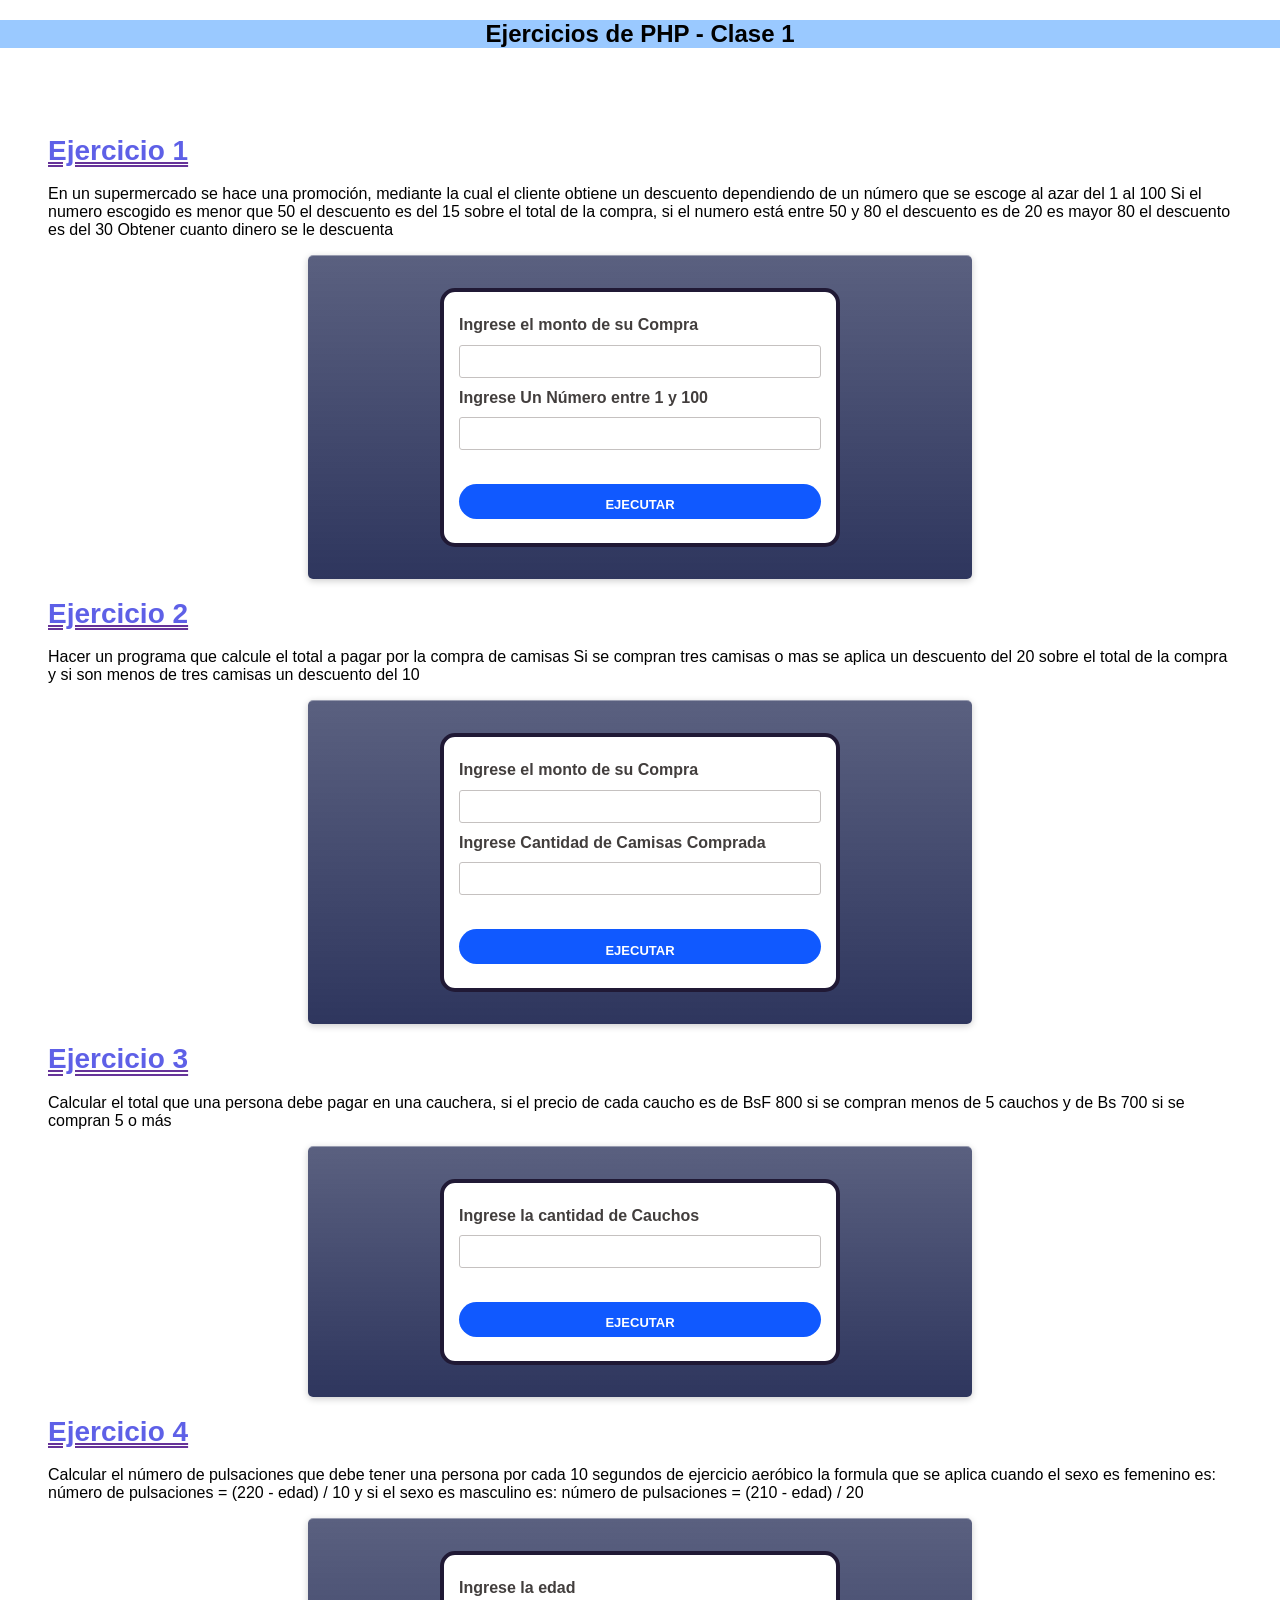
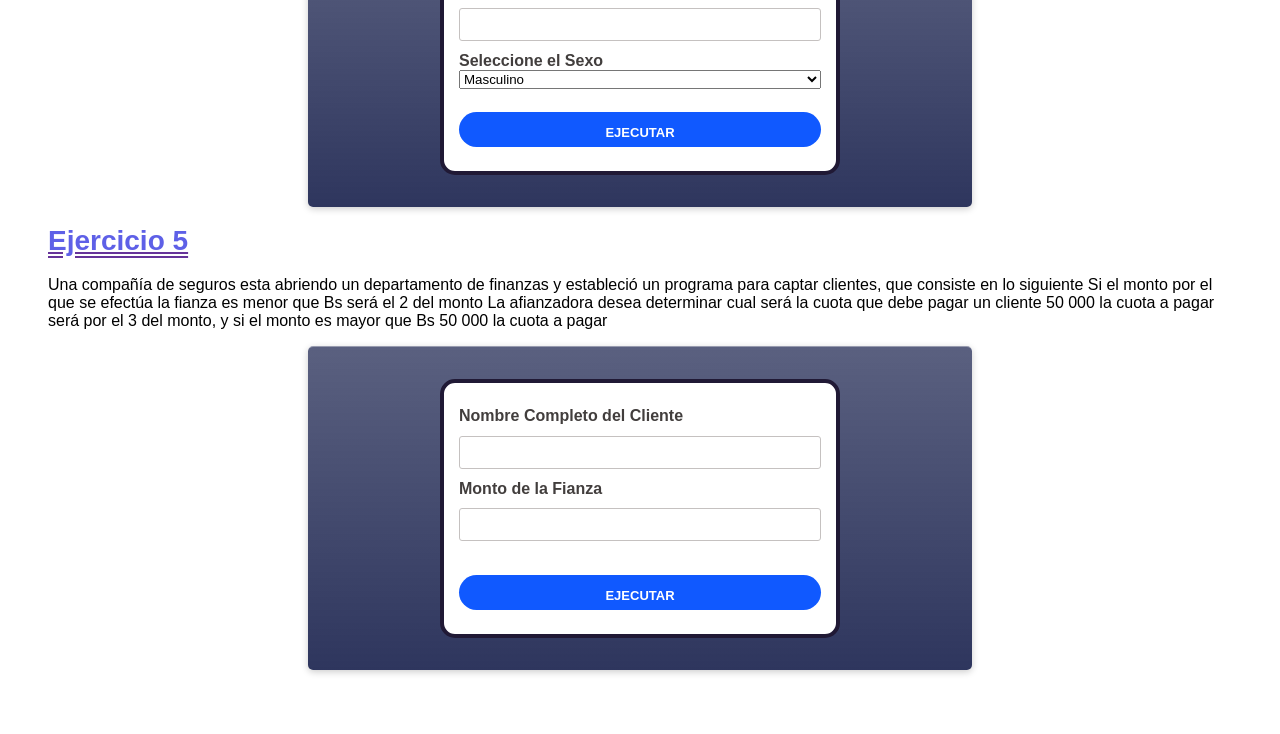
<file: index.html>
<!DOCTYPE html>
<html lang="en">
  <head>
    <meta charset="UTF-8" />
    <meta name="viewport" content="width=device-width, initial-scale=1.0" />
    <title>Ejercicios PHP | Clase 1</title>

    <link rel="stylesheet" href="estilos.css" />
  </head>

  <body>
    <header>
      <h2 class="text-center">Ejercicios de PHP - Clase 1</h2>
    </header>

    <main>
      <div id="ejercicio1">
        <h1 class="ejercicio-titulo">Ejercicio 1</h1>
        <div >
          <p>
            En un supermercado se hace una promoción, mediante la cual el
            cliente obtiene un descuento dependiendo de un número que se escoge
            al azar del 1 al 100 Si el numero escogido es menor que 50 el
            descuento es del 15 sobre el total de la compra, si el numero está
            entre 50 y 80 el descuento es de 20 es mayor 80 el descuento es del
            30 Obtener cuanto dinero se le descuenta
          </p>
          <p>
            <div  class="frame">
              <form action="Clase1/Ejercicios/DescuentoSupermercado.php" method="post" class="formulario">
                <div class="formulario-contenedor">
                  <label class="formulario-label" for="montoDeCompra">
                    Ingrese el monto de su Compra
                  </label>
                  <input class="formulario-input" type="number" min="1"  step="0.01" name="montoDeCompra" required/>
                  <label class="formulario-label" for="numero">
                    Ingrese Un Número entre 1 y 100
                  </label>
                  <input class="formulario-input" type="number" min="1" max="100" step="1" name="numero" required/>
                  <input class="formulario-boton-ejecutar" type="submit" value="Ejecutar" />
                </div>
              </form>
            </div>
          </p>
        </div>
      </div>

      <div id="ejercicio2">
        <h1 class="ejercicio-titulo">Ejercicio 2</h1>
        <div>
          <p>
            Hacer un programa que calcule el total a pagar por la compra de
            camisas Si se compran tres camisas o mas se aplica un descuento del
            20 sobre el total de la compra y si son menos de tres camisas un
            descuento del 10
          </p>
          <p>
            <div  class="frame">
              <form action="Clase1/Ejercicios/TotalAPagarCompraDeCamisas.php" method="post" class="formulario">
                <div class="formulario-contenedor">
                  <label class="formulario-label" for="montoDeCompra">
                    Ingrese el monto de su Compra
                  </label>
                  <input class="formulario-input" type="number" min="1"  step="0.01" name="montoDeCompra" required/>
                  <label class="formulario-label" for="cantidad">
                    Ingrese Cantidad de Camisas Comprada
                  </label>
                  <input class="formulario-input" type="number" min="1" step="1" name="cantidad" required/>
                  <input class="formulario-boton-ejecutar" type="submit" value="Ejecutar" />
                </div>
              </form>
            </div>
          </p>
        </div>
      </div>

      <div id="ejercicio3">
        <h1 class="ejercicio-titulo">Ejercicio 3</h1>
        <div>
          <p>
            Calcular el total que una persona debe pagar en una cauchera, si el
            precio de cada caucho es de BsF 800 si se compran menos de 5 cauchos
            y de Bs 700 si se compran 5 o más
          </p>
          <p>
            <div  class="frame">
              <form action="Clase1/Ejercicios/CompraDeCauchos.php" method="post" class="formulario">
                <div class="formulario-contenedor">
                  <label class="formulario-label" for="cantidad">
                    Ingrese la cantidad de Cauchos
                  </label>
                  <input class="formulario-input" type="number" min="1"  step="1" name="cantidad" required/>
                  <input class="formulario-boton-ejecutar" type="submit" value="Ejecutar" />
                </div>
              </form>
            </div>
          </p>
        </div>
      </div>

      <div id="ejercicio4">
        <h1 class="ejercicio-titulo">Ejercicio 4</h1>
        <div>
          <p>
            Calcular el número de pulsaciones que debe tener una persona por
            cada 10 segundos de ejercicio aeróbico la formula que se aplica
            cuando el sexo es femenino es: número de pulsaciones = (220 - edad) / 10 y si
            el sexo es masculino es: número de pulsaciones = (210 - edad) / 20
          </p>
          <p>
            <div  class="frame">
              <form action="Clase1/Ejercicios/CalculoPulsacionesPorSexo.php" method="post" class="formulario">
                <div class="formulario-contenedor">
                  <label class="formulario-label" for="edad">
                    Ingrese la edad
                  </label>
                  <input class="formulario-input" type="number" min="1" max="100"  step="1" name="edad" required/>
                  <label class="formulario-label" for="sexo">
                    Seleccione el Sexo
                  </label>
                  <select name="sexo" required>
                    <option value="M">Masculino</option>
                    <option value="F">Femenino</option>
                  </select>
                  <input class="formulario-boton-ejecutar" type="submit" value="Ejecutar" />
                </div>
              </form>
            </div>
          </p>
        </div>
      </div>

      <div id="ejercicio5">
        <h1 class="ejercicio-titulo">Ejercicio 5</h1>
        <div>
          <p>
            Una compañía de seguros esta abriendo un departamento de finanzas y estableció un programa para
            captar clientes, que consiste en lo siguiente Si el monto por el que se efectúa la fianza es menor que Bs
            será el 2 del monto La afianzadora desea determinar cual será la cuota que debe pagar un cliente
            50 000 la cuota a pagar será por el 3 del monto, y si el monto es mayor que Bs 50 000 la cuota a pagar
          </p>
          <p>
            <div  class="frame">
              <form action="Clase1/Ejercicios/CalculoFianzaAseguradora.php" method="post" class="formulario">
                <div class="formulario-contenedor">
                  <label class="formulario-label" for="nombreCliente">
                    Nombre Completo del Cliente
                  </label>
                  <input class="formulario-input" type="text" name="nombreCliente" required/>
                  <label class="formulario-label" for="edad">
                    Monto de la Fianza
                  </label>
                  <input class="formulario-input" type="number" min="1" step="1" name="montoFianza" required/>
                  
                  <input class="formulario-boton-ejecutar" type="submit" value="Ejecutar" />
                </div>
              </form>
            </div>
          </p>
        </div>
      </div>

    



    </main>
  </body>
</html>
</file>
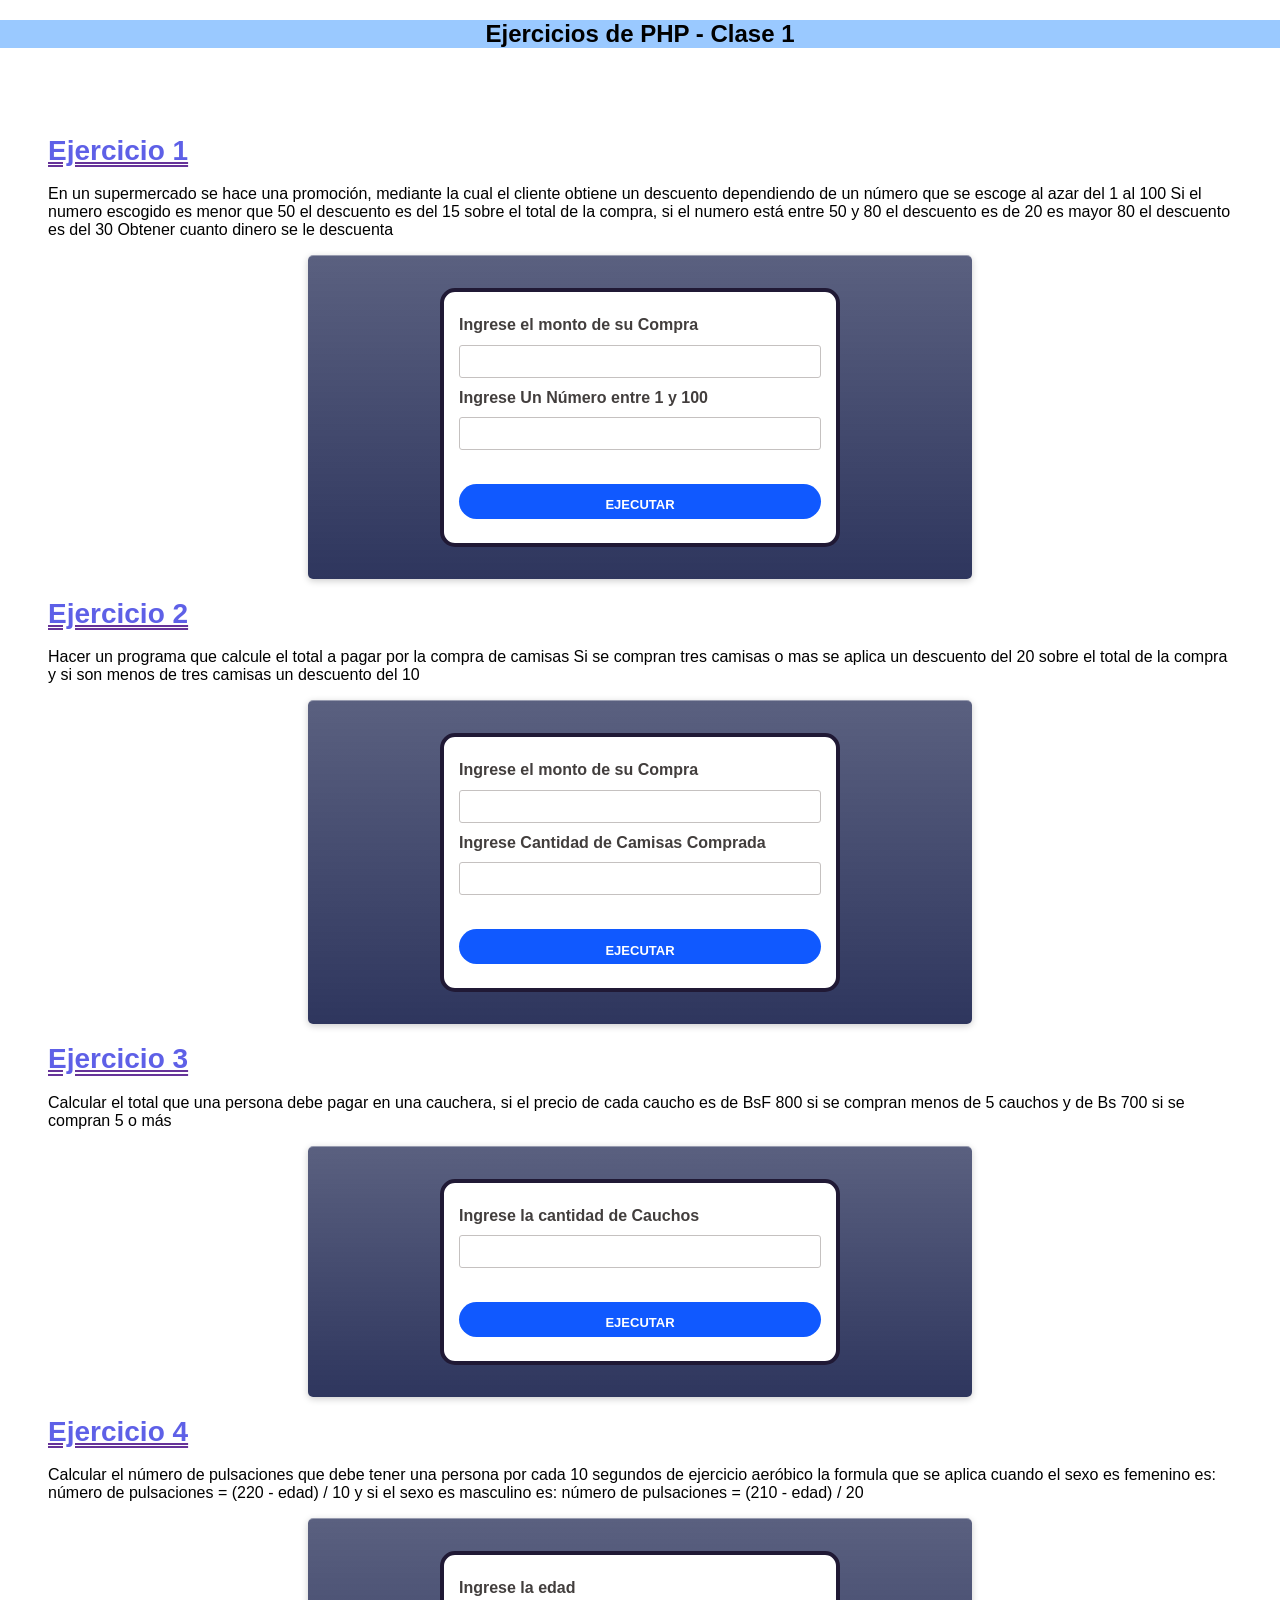
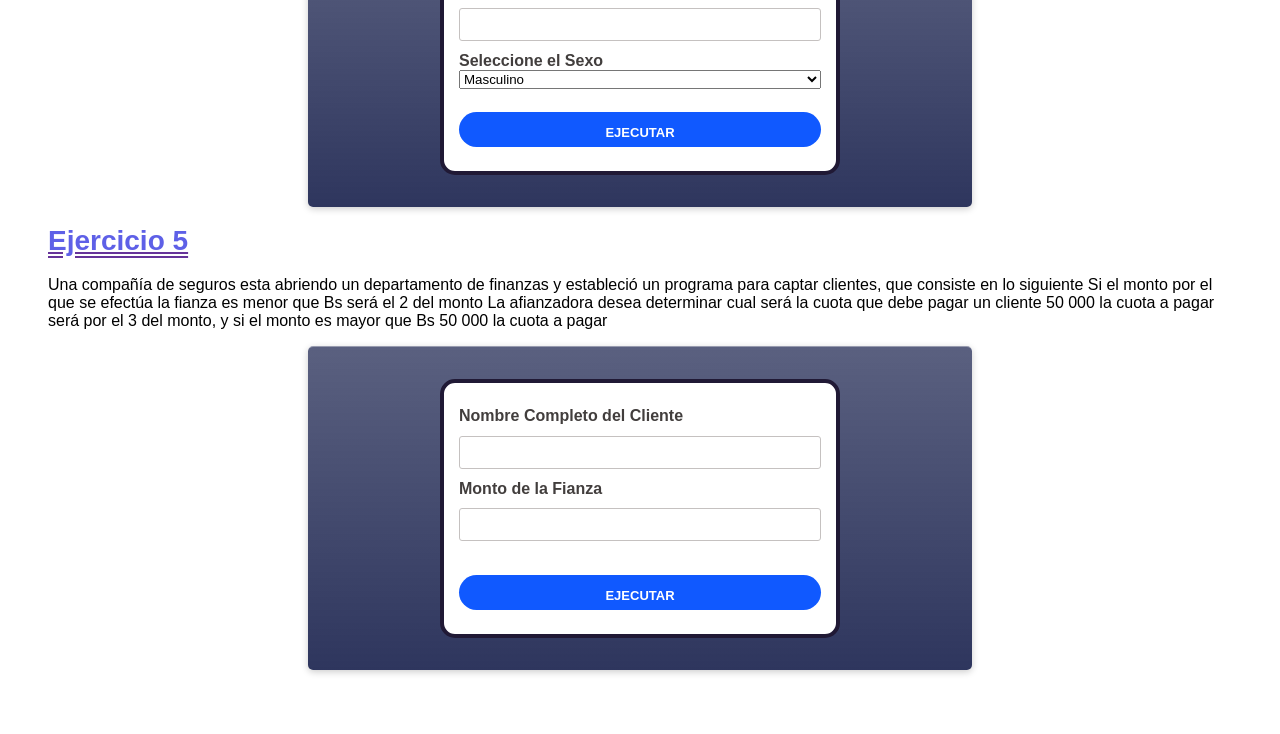
<file: Clase1/index.html>
<!DOCTYPE html>
<html lang="en">
  <head>
    <meta charset="UTF-8" />
    <meta name="viewport" content="width=device-width, initial-scale=1.0" />
    <title>Ejercicios PHP | Clase 1</title>

    <link rel="stylesheet" href="estilos.css" />
  </head>

  <body>
    <header>
      <h2 class="text-center">Ejercicios de PHP - Clase 1</h2>
    </header>

    <main>
      <div id="ejercicio1">
        <h1 class="ejercicio-titulo">Ejercicio 1</h1>
        <div >
          <p>
            En un supermercado se hace una promoción, mediante la cual el
            cliente obtiene un descuento dependiendo de un número que se escoge
            al azar del 1 al 100 Si el numero escogido es menor que 50 el
            descuento es del 15 sobre el total de la compra, si el numero está
            entre 50 y 80 el descuento es de 20 es mayor 80 el descuento es del
            30 Obtener cuanto dinero se le descuenta
          </p>
          <p>
            <div  class="frame">
              <form action="Ejercicios/DescuentoSupermercado.php" method="post" class="formulario">
                <div class="formulario-contenedor">
                  <label class="formulario-label" for="montoDeCompra">
                    Ingrese el monto de su Compra
                  </label>
                  <input class="formulario-input" type="number" min="1"  step="0.01" name="montoDeCompra" required/>
                  <label class="formulario-label" for="numero">
                    Ingrese Un Número entre 1 y 100
                  </label>
                  <input class="formulario-input" type="number" min="1" max="100" step="1" name="numero" required/>
                  <input class="formulario-boton-ejecutar" type="submit" value="Ejecutar" />
                </div>
              </form>
            </div>
          </p>
        </div>
      </div>

      <div id="ejercicio2">
        <h1 class="ejercicio-titulo">Ejercicio 2</h1>
        <div>
          <p>
            Hacer un programa que calcule el total a pagar por la compra de
            camisas Si se compran tres camisas o mas se aplica un descuento del
            20 sobre el total de la compra y si son menos de tres camisas un
            descuento del 10
          </p>
          <p>
            <div  class="frame">
              <form action="Ejercicios/TotalAPagarCompraDeCamisas.php" method="post" class="formulario">
                <div class="formulario-contenedor">
                  <label class="formulario-label" for="montoDeCompra">
                    Ingrese el monto de su Compra
                  </label>
                  <input class="formulario-input" type="number" min="1"  step="0.01" name="montoDeCompra" required/>
                  <label class="formulario-label" for="cantidad">
                    Ingrese Cantidad de Camisas Comprada
                  </label>
                  <input class="formulario-input" type="number" min="1" step="1" name="cantidad" required/>
                  <input class="formulario-boton-ejecutar" type="submit" value="Ejecutar" />
                </div>
              </form>
            </div>
          </p>
        </div>
      </div>

      <div id="ejercicio3">
        <h1 class="ejercicio-titulo">Ejercicio 3</h1>
        <div>
          <p>
            Calcular el total que una persona debe pagar en una cauchera, si el
            precio de cada caucho es de BsF 800 si se compran menos de 5 cauchos
            y de Bs 700 si se compran 5 o más
          </p>
          <p>
            <div  class="frame">
              <form action="Ejercicios/CompraDeCauchos.php" method="post" class="formulario">
                <div class="formulario-contenedor">
                  <label class="formulario-label" for="cantidad">
                    Ingrese la cantidad de Cauchos
                  </label>
                  <input class="formulario-input" type="number" min="1"  step="1" name="cantidad" required/>
                  <input class="formulario-boton-ejecutar" type="submit" value="Ejecutar" />
                </div>
              </form>
            </div>
          </p>
        </div>
      </div>

      <div id="ejercicio4">
        <h1 class="ejercicio-titulo">Ejercicio 4</h1>
        <div>
          <p>
            Calcular el número de pulsaciones que debe tener una persona por
            cada 10 segundos de ejercicio aeróbico la formula que se aplica
            cuando el sexo es femenino es: número de pulsaciones = (220 - edad) / 10 y si
            el sexo es masculino es: número de pulsaciones = (210 - edad) / 20
          </p>
          <p>
            <div  class="frame">
              <form action="Ejercicios/CalculoPulsacionesPorSexo.php" method="post" class="formulario">
                <div class="formulario-contenedor">
                  <label class="formulario-label" for="edad">
                    Ingrese la edad
                  </label>
                  <input class="formulario-input" type="number" min="1" max="100"  step="1" name="edad" required/>
                  <label class="formulario-label" for="sexo">
                    Seleccione el Sexo
                  </label>
                  <select name="sexo" required>
                    <option value="M">Masculino</option>
                    <option value="F">Femenino</option>
                  </select>
                  <input class="formulario-boton-ejecutar" type="submit" value="Ejecutar" />
                </div>
              </form>
            </div>
          </p>
        </div>
      </div>

      <div id="ejercicio5">
        <h1 class="ejercicio-titulo">Ejercicio 5</h1>
        <div>
          <p>
            Una compañía de seguros esta abriendo un departamento de finanzas y estableció un programa para
            captar clientes, que consiste en lo siguiente Si el monto por el que se efectúa la fianza es menor que Bs
            será el 2 del monto La afianzadora desea determinar cual será la cuota que debe pagar un cliente
            50 000 la cuota a pagar será por el 3 del monto, y si el monto es mayor que Bs 50 000 la cuota a pagar
          </p>
          <p>
            <div  class="frame">
              <form action="Ejercicios/CalculoFianzaAseguradora.php" method="post" class="formulario">
                <div class="formulario-contenedor">
                  <label class="formulario-label" for="nombreCliente">
                    Nombre Completo del Cliente
                  </label>
                  <input class="formulario-input" type="text" name="nombreCliente" required/>
                  <label class="formulario-label" for="edad">
                    Monto de la Fianza
                  </label>
                  <input class="formulario-input" type="number" min="1" step="1" name="montoFianza" required/>
                  
                  <input class="formulario-boton-ejecutar" type="submit" value="Ejecutar" />
                </div>
              </form>
            </div>
          </p>
        </div>
      </div>

    



    </main>
  </body>
</html>
</file>
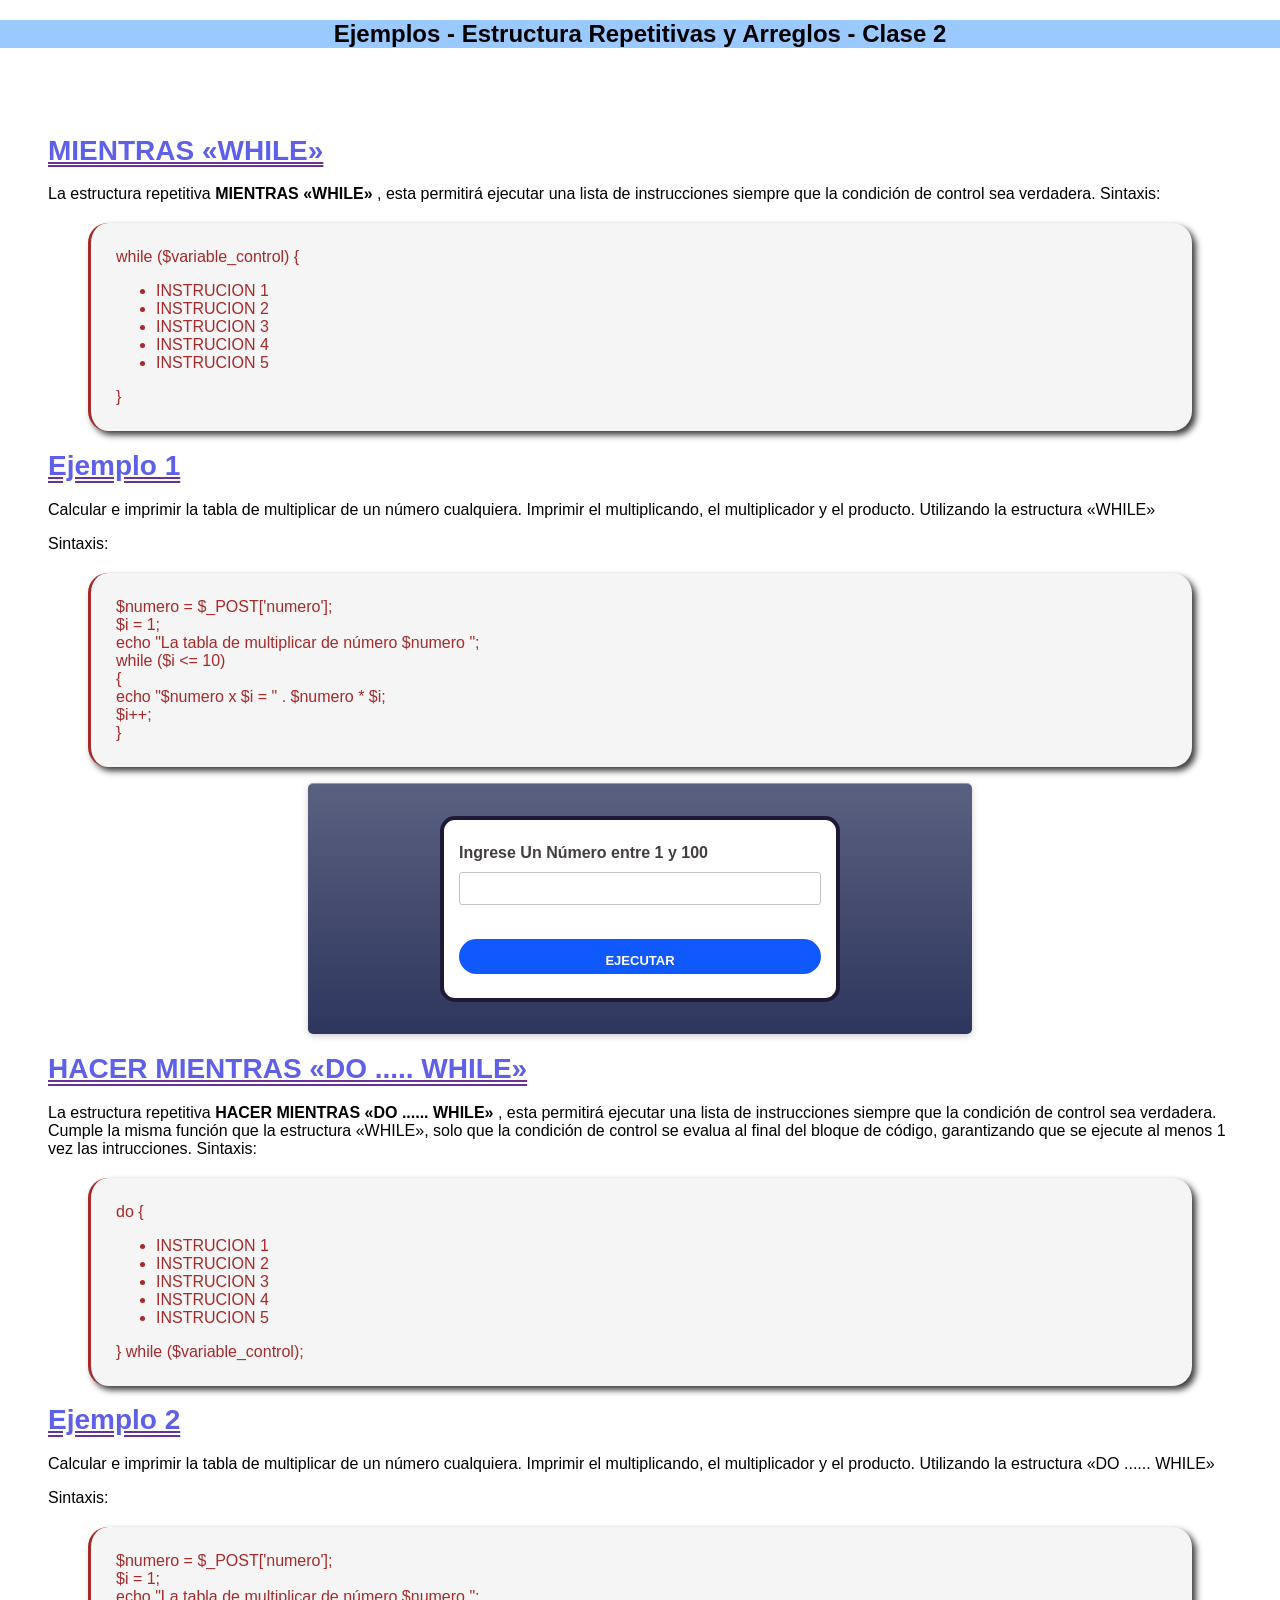
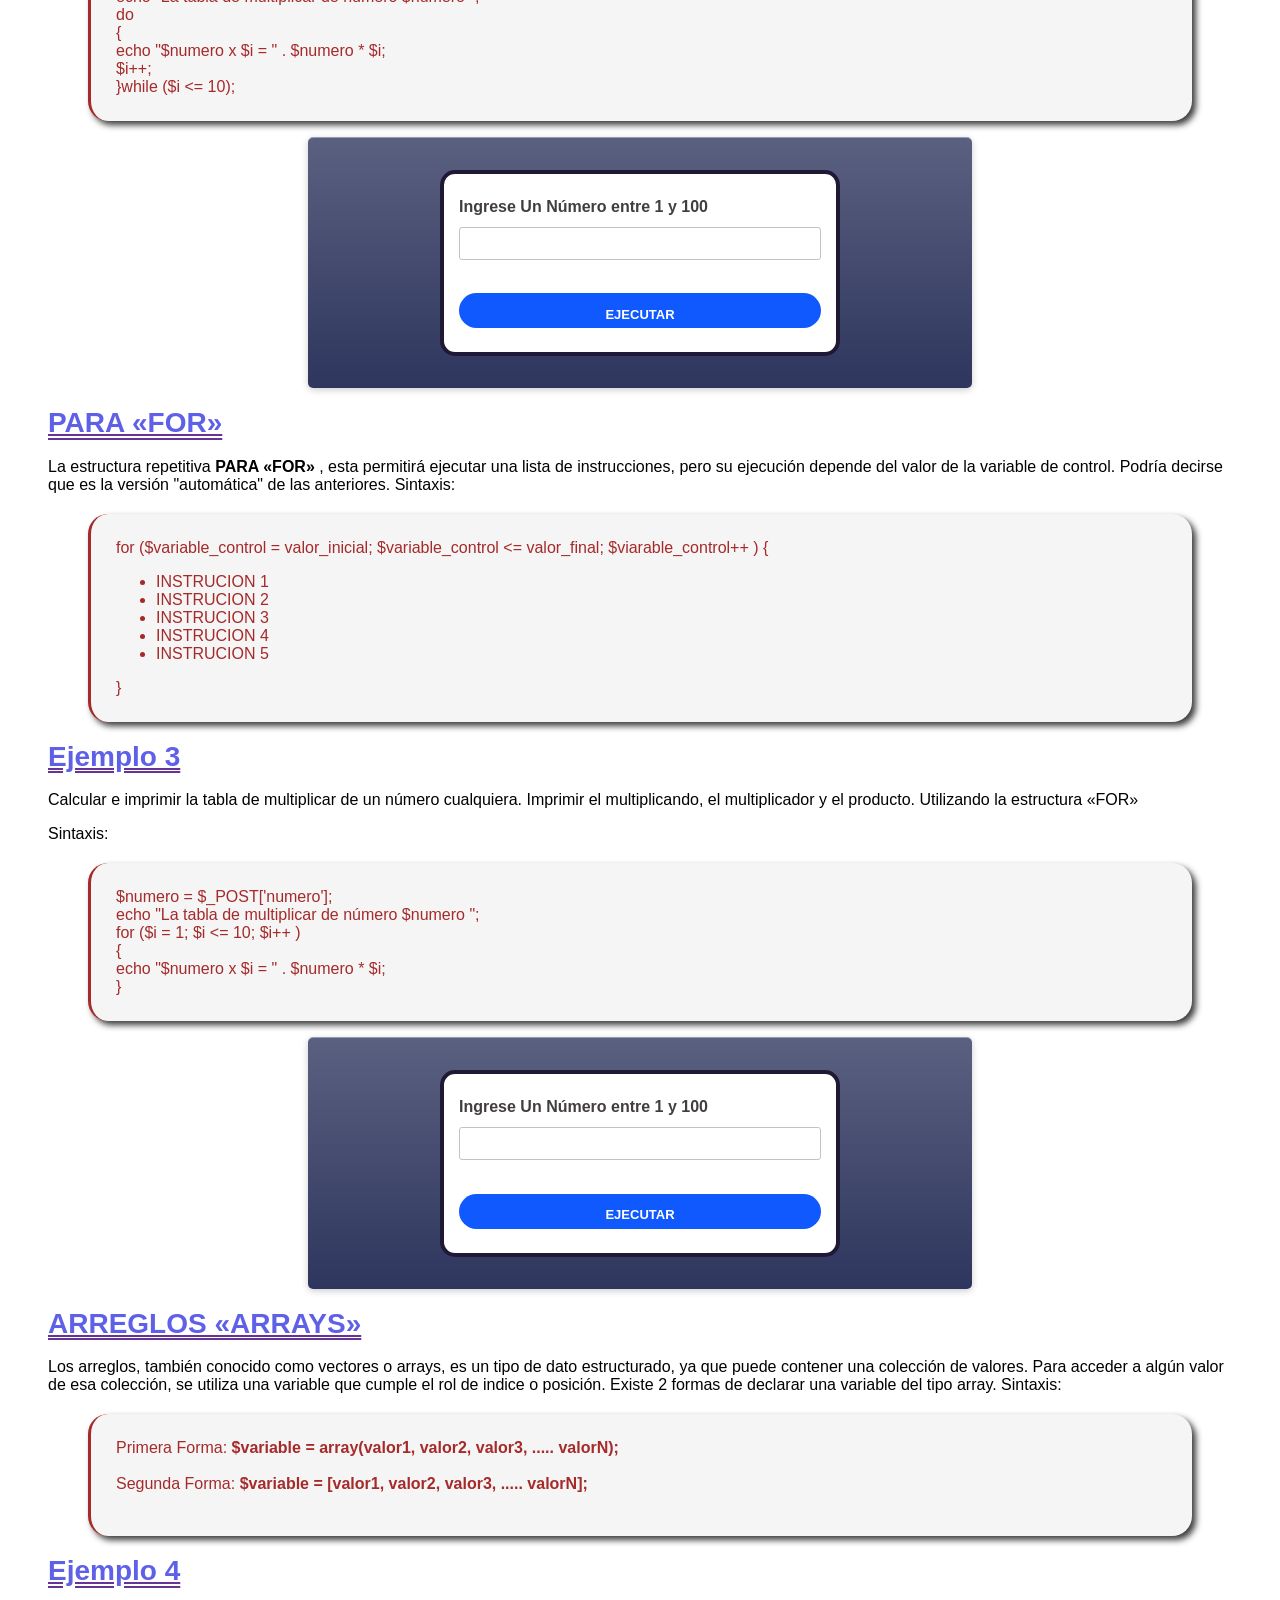
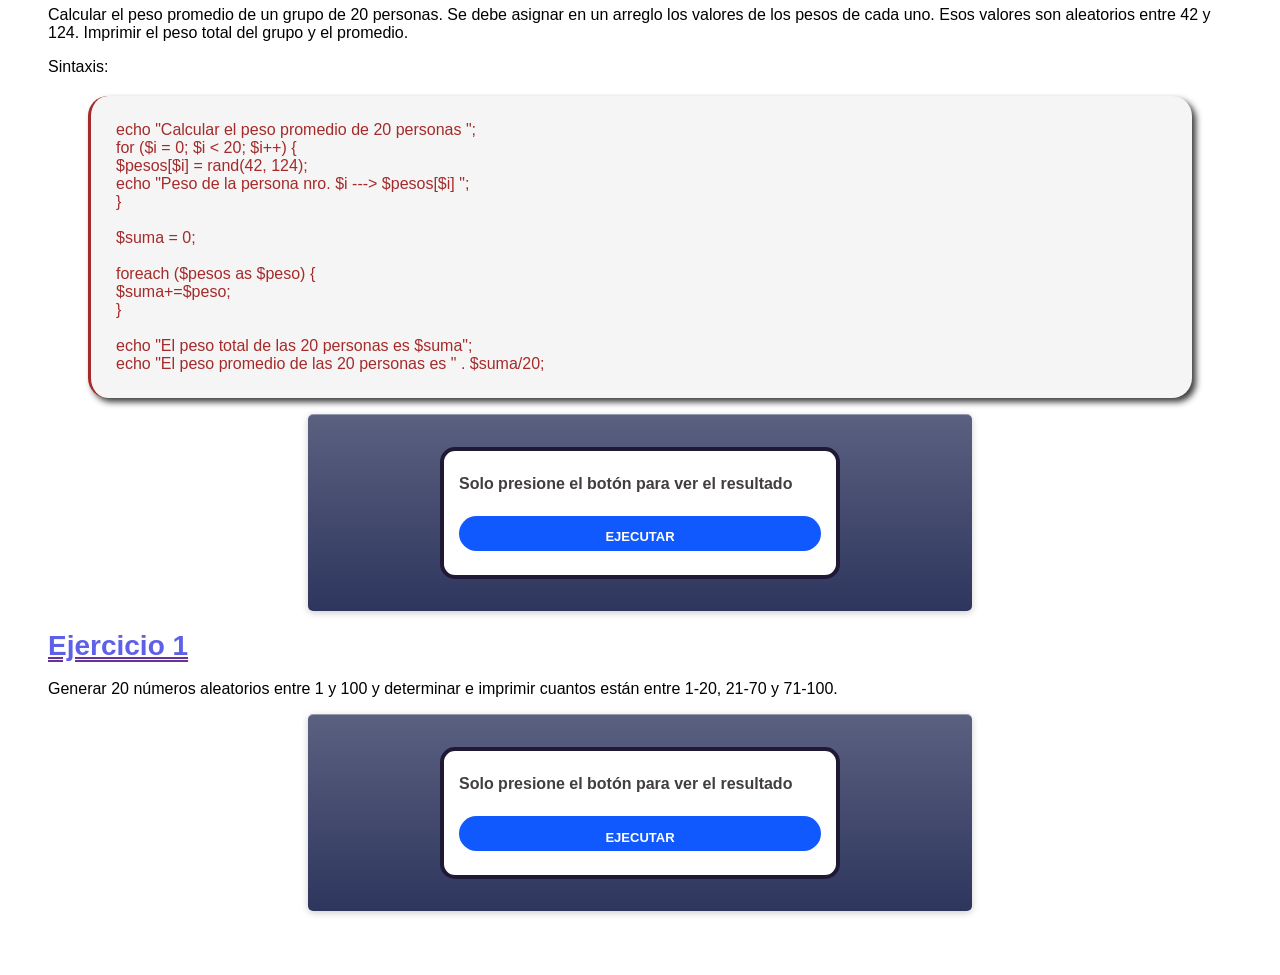
<file: Clase2/index.html>
<!DOCTYPE html>
<html lang="en">
  <head>
    <meta charset="UTF-8" />
    <meta name="viewport" content="width=device-width, initial-scale=1.0" />
    <title>Ejercicios PHP | Clase 2</title>

    <link rel="stylesheet" href="estilos.css" />
  </head>

  <body>
    <header>
      <h2 class="text-center">Ejemplos - Estructura Repetitivas y Arreglos - Clase 2</h2>
    </header>

    <main>
      <div id="ejemplo1">
        <h1 class="ejercicio-titulo">MIENTRAS «WHILE»</h1>
        <div >
          <p>
            La estructura repetitiva <strong> MIENTRAS «WHILE» </strong>, esta permitirá ejecutar una lista de instrucciones 
            siempre que la condición de control sea verdadera.
            Sintaxis:
            <blockquote class="quote-box quote-left-border">
              
              while ($variable_control) { <br />
                <ul>
                  <li>INSTRUCION 1</li>
                  <li>INSTRUCION 2</li>
                  <li>INSTRUCION 3</li>
                  <li>INSTRUCION 4</li>
                  <li>INSTRUCION 5</li>
                </ul>
              }
            </blockquote>
          </p>
          <h1 class="ejercicio-titulo">Ejemplo 1 </h1>
          <p>
            Calcular e imprimir la tabla de multiplicar de un número cualquiera. 
            Imprimir el multiplicando, el multiplicador y el producto. Utilizando la estructura «WHILE»
          </p>
          Sintaxis:
            <blockquote class="quote-box quote-left-border">
              
              $numero = $_POST['numero']; <br />

              $i = 1; <br />
              echo "La tabla de multiplicar de número $numero ";<br />
              while ($i <= 10) <br />{<br />
                  echo "$numero x $i = " . $numero * $i; <br />
                  $i++;<br />
              }
            </blockquote>
          <p>
            <div  class="frame">
              <form action="Ejemplos/Ejercicio1.php" method="post" class="formulario">
                <div class="formulario-contenedor">
                  <label class="formulario-label" for="numero">
                    Ingrese Un Número entre 1 y 100
                  </label>
                  <input class="formulario-input" type="number" min="1" max="100" step="1" name="numero" required/>
                  <input class="formulario-boton-ejecutar" type="submit" value="Ejecutar" />
                </div>
              </form>
            </div>
          </p>
        </div>
      </div>

      <div id="ejemplo2">
        <h1 class="ejercicio-titulo">HACER MIENTRAS «DO ..... WHILE»</h1>
        <div >
          <p>
            La estructura repetitiva <strong> HACER MIENTRAS «DO ...... WHILE» </strong>, esta permitirá ejecutar una lista de instrucciones 
            siempre que la condición de control sea verdadera. Cumple la misma función que la estructura «WHILE», solo que la condición de control se 
            evalua al final del bloque de código, garantizando que se ejecute al menos 1 vez las intrucciones.
            Sintaxis:
            <blockquote class="quote-box quote-left-border">
              
              do { <br />
                <ul>
                  <li>INSTRUCION 1</li>
                  <li>INSTRUCION 2</li>
                  <li>INSTRUCION 3</li>
                  <li>INSTRUCION 4</li>
                  <li>INSTRUCION 5</li>
                </ul>
              } while ($variable_control);
            </blockquote>
          </p>
          <h1 class="ejercicio-titulo">Ejemplo 2 </h1>
          <p>
            Calcular e imprimir la tabla de multiplicar de un número cualquiera. 
            Imprimir el multiplicando, el multiplicador y el producto. Utilizando la estructura «DO ...... WHILE»
          </p>
          Sintaxis:
            <blockquote class="quote-box quote-left-border">
              
              $numero = $_POST['numero']; <br />

              $i = 1; <br />
              echo "La tabla de multiplicar de número $numero ";<br />
              do <br />{<br />
                  echo "$numero x $i = " . $numero * $i; <br />
                  $i++;<br />
              }while ($i <= 10);
            </blockquote>
          <p>
            <div  class="frame">
              <form action="Ejemplos/Ejercicio2.php" method="post" class="formulario">
                <div class="formulario-contenedor">
                  <label class="formulario-label" for="numero">
                    Ingrese Un Número entre 1 y 100
                  </label>
                  <input class="formulario-input" type="number" min="1" max="100" step="1" name="numero" required/>
                  <input class="formulario-boton-ejecutar" type="submit" value="Ejecutar" />
                </div>
              </form>
            </div>
          </p>
        </div>
      </div>

      <div id="ejemplo3">
        <h1 class="ejercicio-titulo">PARA «FOR»</h1>
        <div >
          <p>
            La estructura repetitiva <strong> PARA «FOR» </strong>, esta permitirá ejecutar una lista de instrucciones, pero su 
            ejecución depende del valor de la variable de control. Podría decirse que es la versión "automática" de las anteriores.
            
            Sintaxis:
            <blockquote class="quote-box quote-left-border">
              
              for ($variable_control = valor_inicial; $variable_control <= valor_final; $viarable_control++ ) { <br />
                <ul>
                  <li>INSTRUCION 1</li>
                  <li>INSTRUCION 2</li>
                  <li>INSTRUCION 3</li>
                  <li>INSTRUCION 4</li>
                  <li>INSTRUCION 5</li>
                </ul>
              } 
            </blockquote>
          </p>
          <h1 class="ejercicio-titulo">Ejemplo 3 </h1>
          <p>
            Calcular e imprimir la tabla de multiplicar de un número cualquiera. 
            Imprimir el multiplicando, el multiplicador y el producto. Utilizando la estructura «FOR»
          </p>
          Sintaxis:
            <blockquote class="quote-box quote-left-border">
              
              $numero = $_POST['numero']; <br />
              echo "La tabla de multiplicar de número $numero ";<br />
              for ($i = 1; $i <= 10; $i++ )   <br />{<br />
                  echo "$numero x $i = " . $numero * $i; <br />
              }
            </blockquote>
          <p>
            <div  class="frame">
              <form action="Ejemplos/Ejercicio3.php" method="post" class="formulario">
                <div class="formulario-contenedor">
                  <label class="formulario-label" for="numero">
                    Ingrese Un Número entre 1 y 100
                  </label>
                  <input class="formulario-input" type="number" min="1" max="100" step="1" name="numero" required/>
                  <input class="formulario-boton-ejecutar" type="submit" value="Ejecutar" />
                </div>
              </form>
            </div>
          </p>
        </div>
      </div>
      
      <div id="ejemplo4">
        <h1 class="ejercicio-titulo">ARREGLOS «ARRAYS»</h1>
        <div >
          <p>
            Los arreglos, también conocido como vectores o arrays, es un tipo de dato estructurado, ya que 
            puede contener una colección de valores. Para acceder a algún valor de esa colección, se utiliza una 
            variable que cumple el rol de indice o posición. Existe 2 formas de declarar una variable
            del tipo array.
            Sintaxis:
            <blockquote class="quote-box quote-left-border">
              
            Primera Forma: <strong> $variable = array(valor1, valor2, valor3, ..... valorN);</strong><br /><br />
            Segunda Forma: <strong> $variable = [valor1, valor2, valor3, ..... valorN];</strong><br /><br />

            </blockquote>
          </p>
          <h1 class="ejercicio-titulo">Ejemplo 4 </h1>
          <p>
            Calcular el peso promedio de un grupo de 20 personas. Se debe asignar en un arreglo los valores de 
            los pesos de cada uno. Esos valores son aleatorios entre 42 y 124.

            Imprimir el peso total del grupo y el promedio.
          </p>
          Sintaxis:
            <blockquote class="quote-box quote-left-border">
              
              echo "Calcular el peso promedio de 20 personas ";<br />

              for ($i = 0; $i < 20; $i++) {<br />
                  $pesos[$i] = rand(42, 124);<br />
                  echo "Peso de la persona nro. $i ---> $pesos[$i] "; <br />
              }<br /><br />

              $suma = 0;<br /><br />

              foreach ($pesos as $peso) {<br />
                $suma+=$peso;<br />
              }<br /><br />
              
              echo "El peso total de las 20 personas es $suma";<br />
              echo "El peso promedio de las 20 personas es " . $suma/20;<br />

            </blockquote>
          <p>
            <div  class="frame">
              <form action="Ejercicios/Ejercicio2.php" method="post" class="formulario">
                <div class="formulario-contenedor">
                  <label class="formulario-label" for="montoDeCompra">
                    Solo presione el botón para ver el resultado
                  </label>
                  <input class="formulario-boton-ejecutar" type="submit" value="Ejecutar" />
                </div>
              </form>
            </div>
          </p>
        </div>
      </div>
      
      <div id="ejercicio1">
        <h1 class="ejercicio-titulo">Ejercicio 1</h1>
        <div>
          <p>
            Generar 20 números aleatorios entre 1 y 100 y determinar e imprimir cuantos 
            están entre 1-20, 21-70 y 71-100.
          </p>
          <p>
            <div  class="frame">
              <form action="Ejercicios/Ejercicio1.php" method="post" class="formulario">
                <div class="formulario-contenedor">
                  <label class="formulario-label" for="montoDeCompra">
                    Solo presione el botón para ver el resultado
                  </label>
                  <input class="formulario-boton-ejecutar" type="submit" value="Ejecutar" />
                </div>
              </form>
            </div>
          </p>
        </div>
      </div>


    </main>
  </body>
</html>
</file>
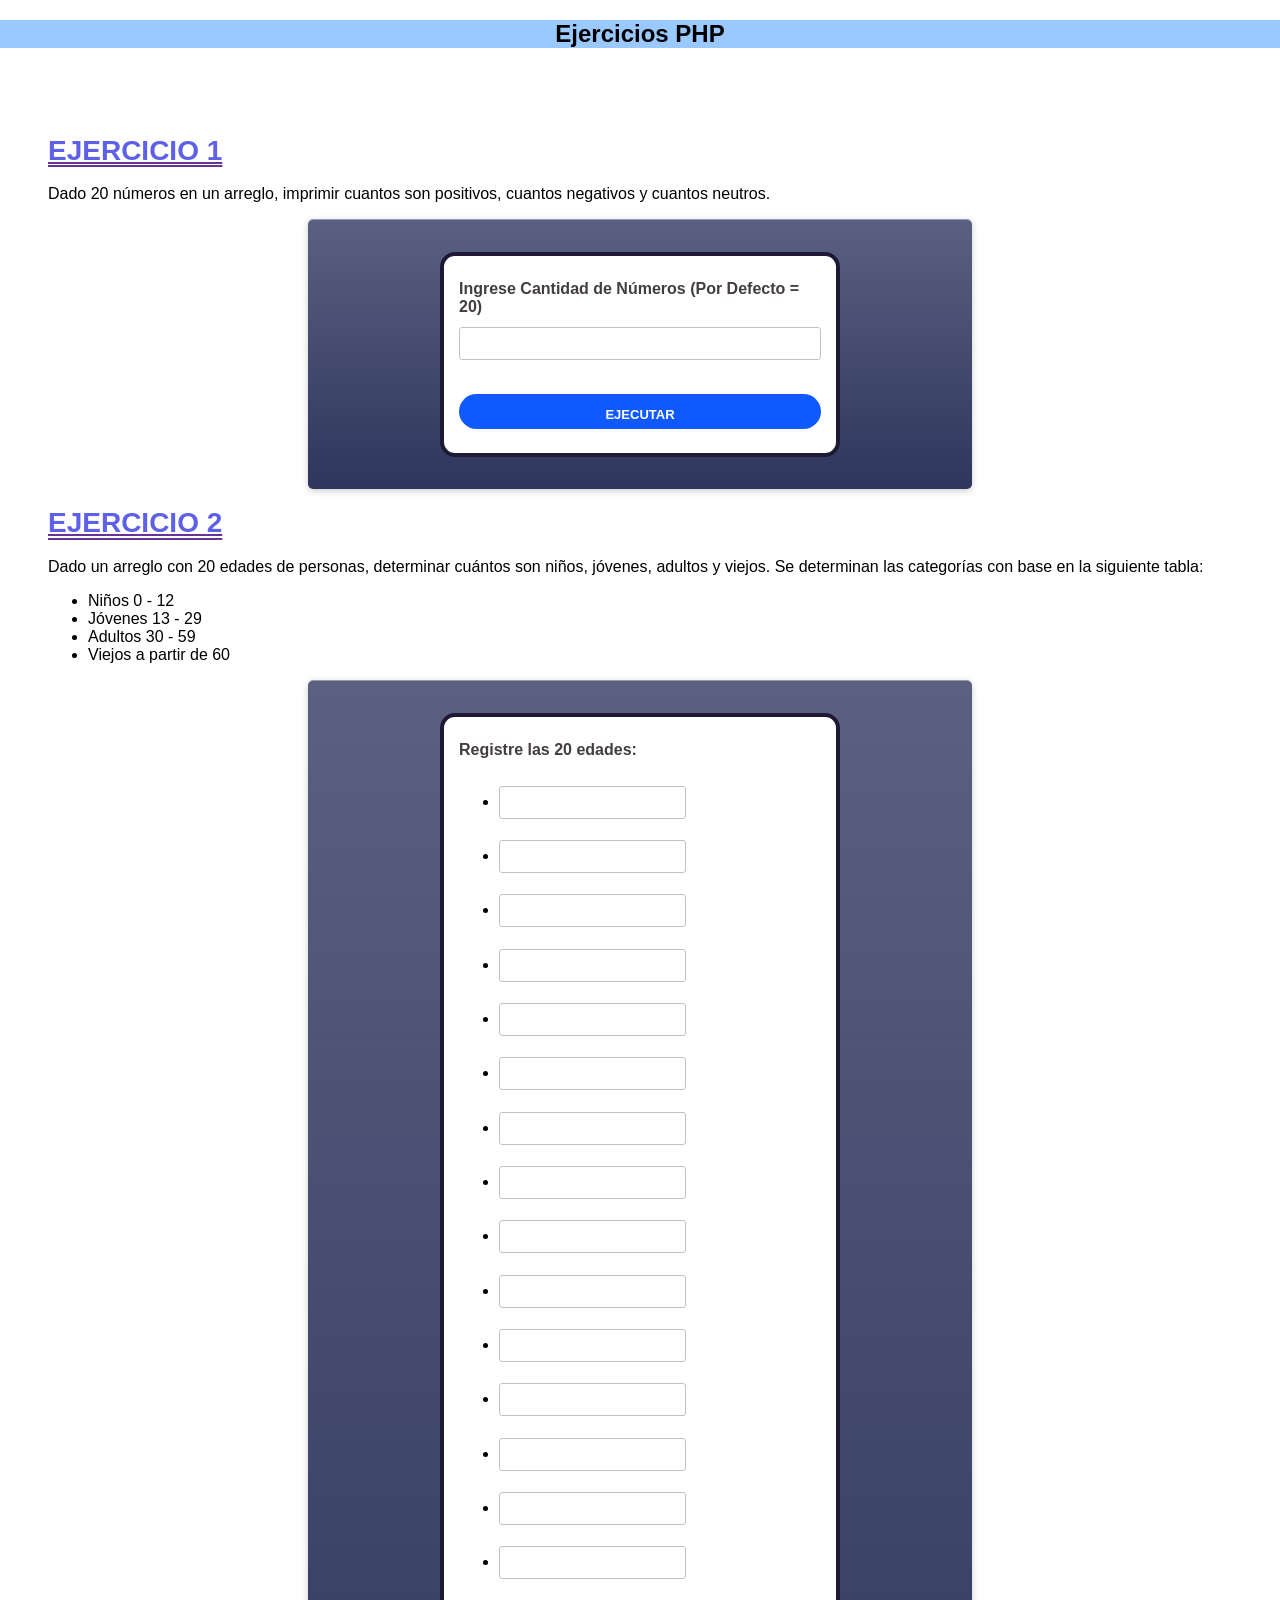
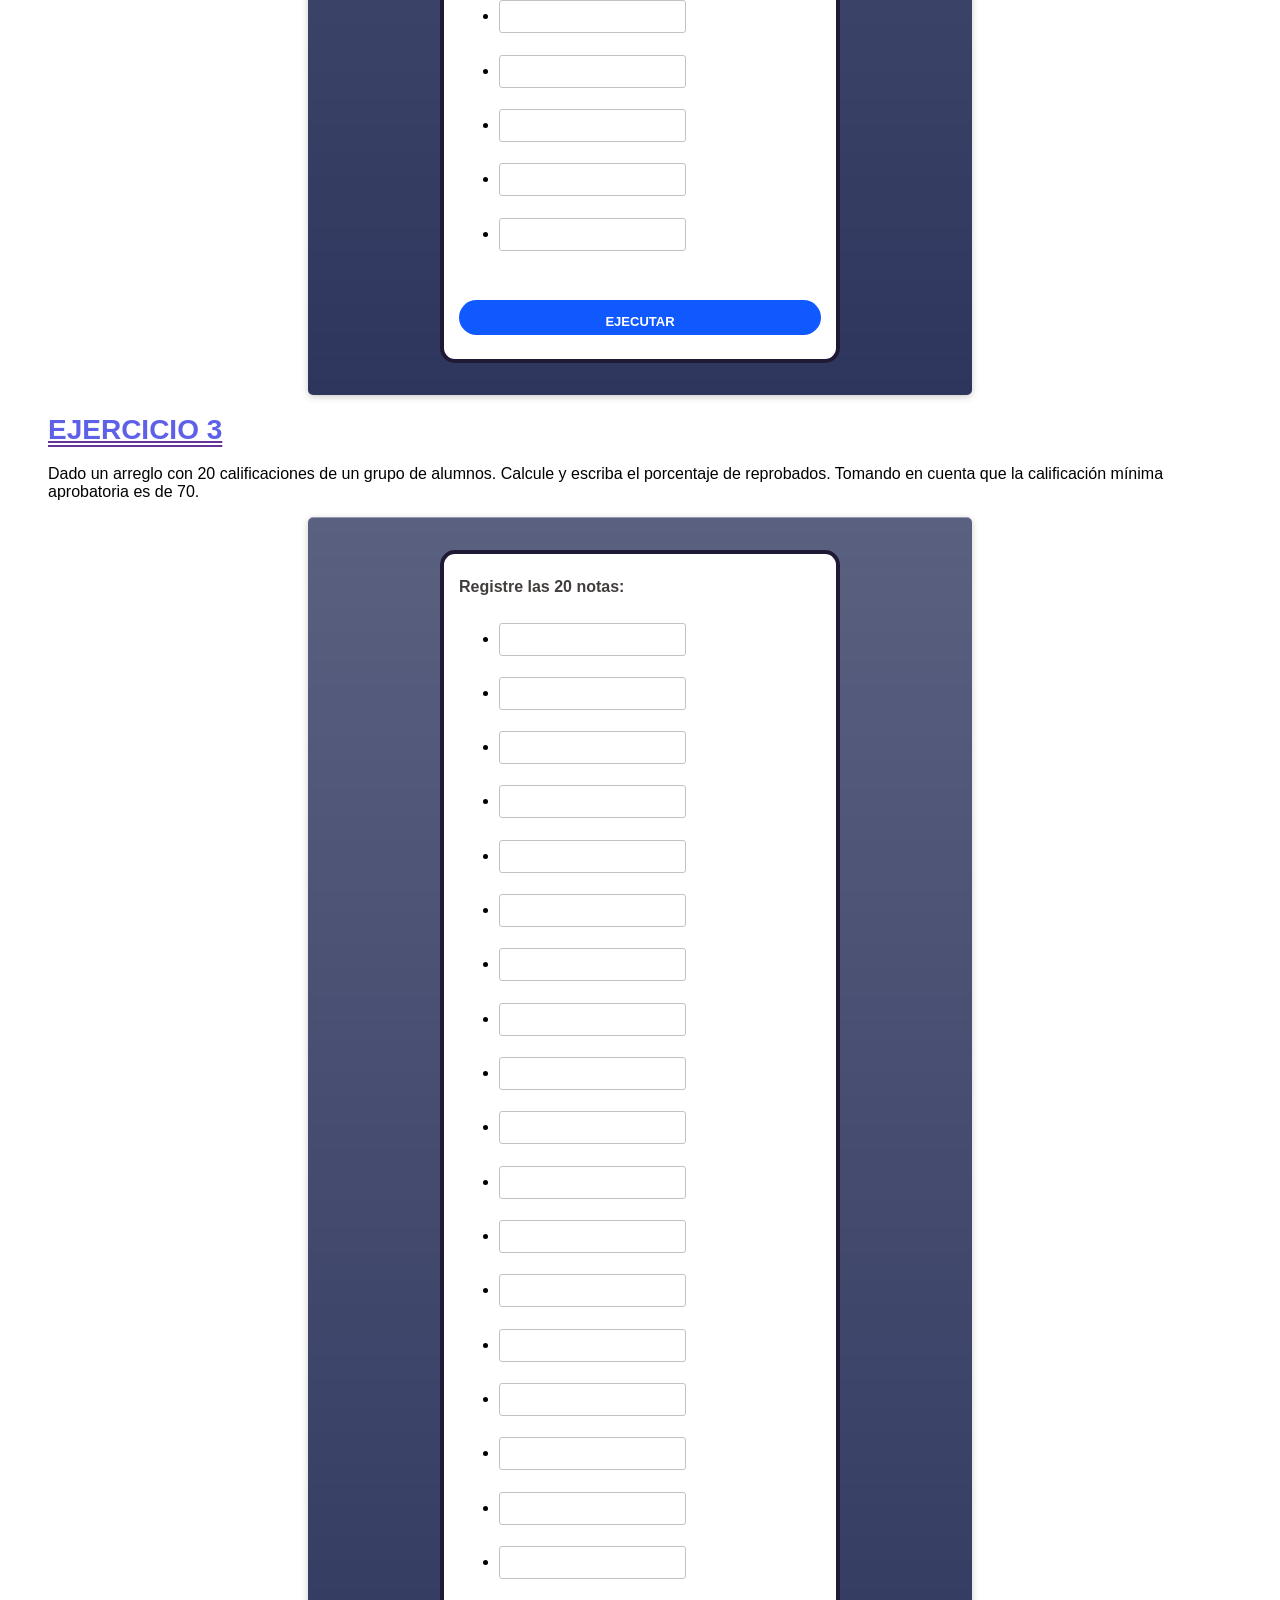
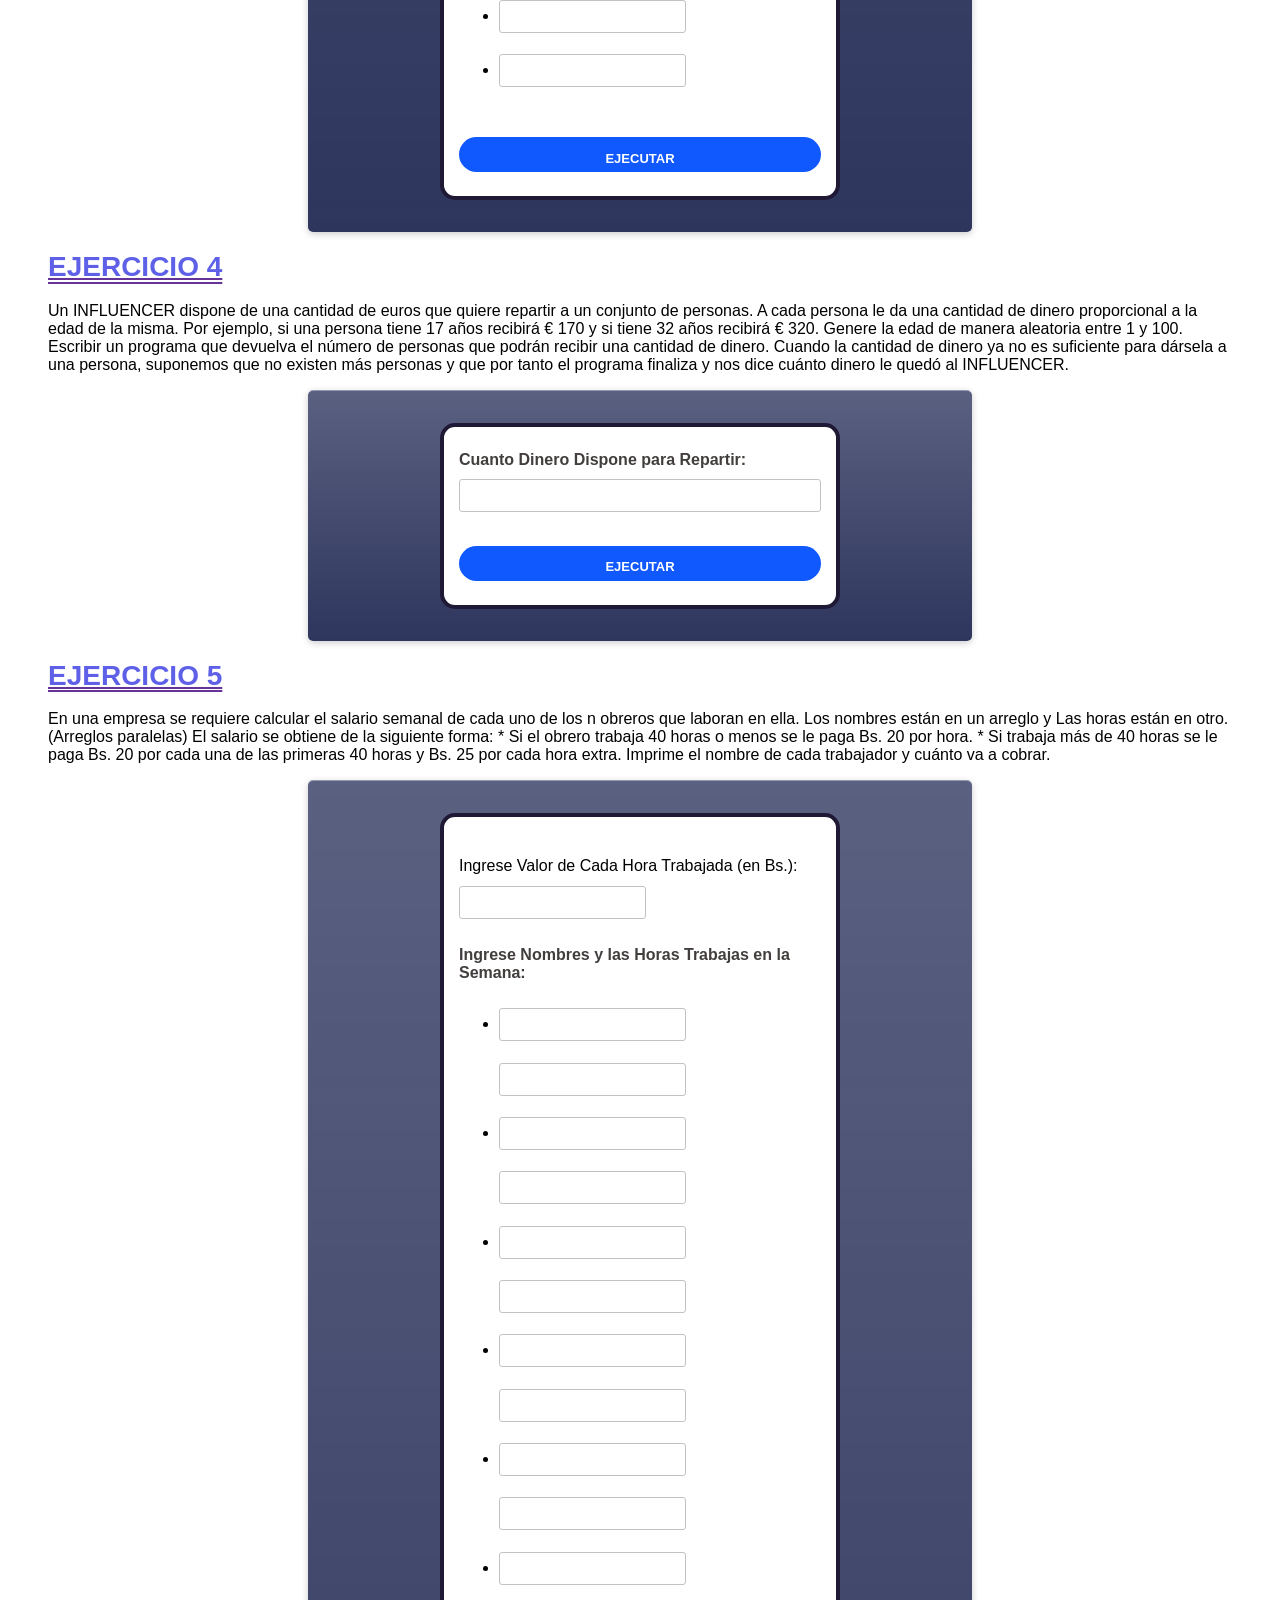
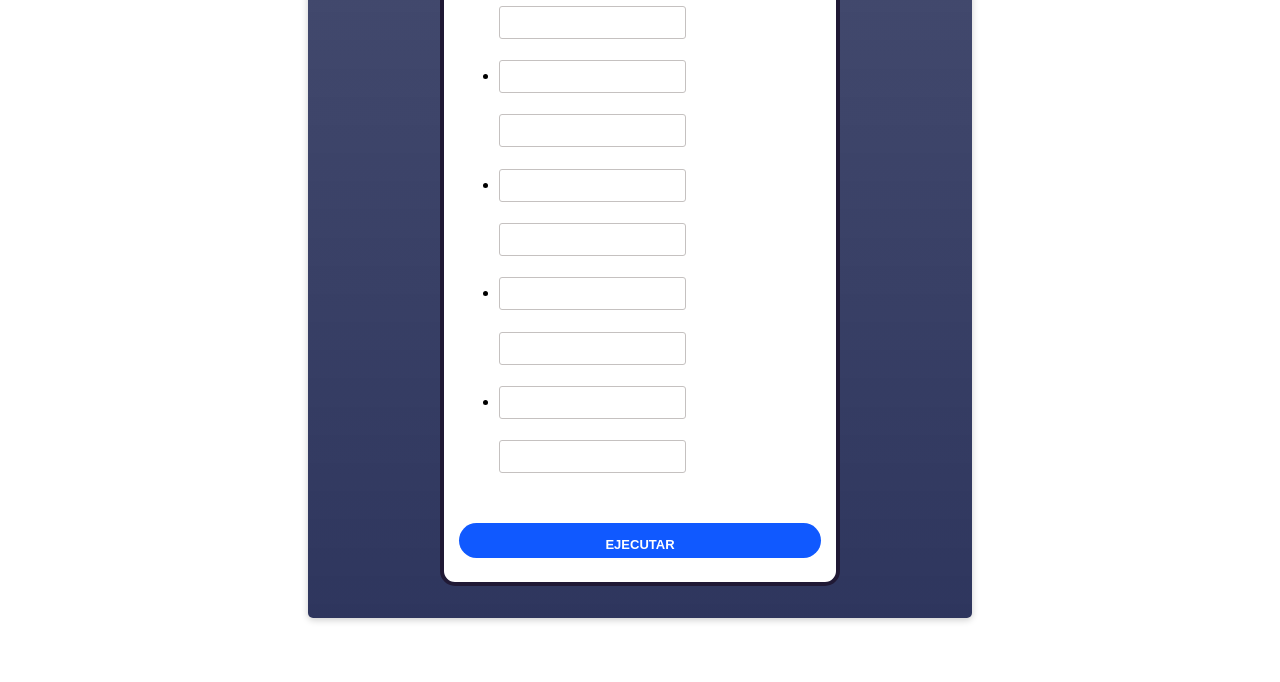
<file: Clase4/index.html>
<!DOCTYPE html>
<html lang="en">
  <head>
    <meta charset="UTF-8" />
    <meta name="viewport" content="width=device-width, initial-scale=1.0" />
    <title>Ejercicios PHP </title>

    <link rel="stylesheet" href="estilos.css" />
  </head>

  <body>
    <header>
      <h2 class="text-center">Ejercicios PHP </h2>
    </header>

    <main>
        <div id="ejercicio1">
          <h1 class="ejercicio-titulo">EJERCICIO 1</h1>
          <div >
            <p>
                Dado 20 números en un arreglo, imprimir cuantos son positivos, cuantos negativos 
                y cuantos neutros.
            </p>
            <p>
              <div  class="frame">
                <form action="Ejercicios/NumerosPositivosNegativosNeutros.php" method="post" class="formulario">
                  <div class="formulario-contenedor">
                    <label class="formulario-label" for="cantidad">
                      Ingrese Cantidad de Números (Por Defecto = 20)
                    </label>
                    <input class="formulario-input" type="number"  name="cantidad" required/>

                    <input class="formulario-boton-ejecutar" type="submit" value="Ejecutar" />
                  </div>
                </form>
              </div>
            </p>
          </div>
        </div>

        <div id="ejercicio2">
            <h1 class="ejercicio-titulo">EJERCICIO 2</h1>
            <div >
              <p>
                Dado un arreglo con 20 edades de personas, determinar cuántos son niños, jóvenes, 
                adultos y viejos. Se determinan las categorías con base en la siguiente tabla:
                <ul>
                  <li>Niños 0 - 12</li>
                  <li>Jóvenes 13 - 29 </li>
                  <li>Adultos 30 - 59</li>
                  <li>Viejos a partir de 60</li>
                </ul>
              </p>
              <p>
                <div  class="frame">
                  <form action="Ejercicios/ClasificarEdades.php" method="post" class="formulario">
                    <div class="formulario-contenedor">
                      <label class="formulario-label" for="edades">
                        Registre las 20 edades:
                      </label>
                      <ul>
                          <li>
                            <input class="formulario-input" type="number"  name="edades[0]" required/>
                          </li> 
                          <li>
                            <input class="formulario-input" type="number"  name="edades[1]" required/>
                          </li> 
                          <li>
                            <input class="formulario-input" type="number"  name="edades[2]" required/>
                          </li> 
                          <li>
                            <input class="formulario-input" type="number"  name="edades[3]" required/>
                          </li> 
                          <li>
                            <input class="formulario-input" type="number"  name="edades[4]" required/>
                          </li> 
                          <li>
                            <input class="formulario-input" type="number"  name="edades[5]" required/>
                          </li> 
                          <li>
                            <input class="formulario-input" type="number"  name="edades[6]" required/>
                          </li> 
                          <li>
                            <input class="formulario-input" type="number"  name="edades[7]" required/>
                          </li> 
                          <li>
                            <input class="formulario-input" type="number"  name="edades[8]" required/>
                          </li> 
                          <li>
                            <input class="formulario-input" type="number"  name="edades[9]" required/>
                          </li> 
                          <li>
                            <input class="formulario-input" type="number"  name="edades[10]" required/>
                          </li> 
                          <li>
                            <input class="formulario-input" type="number"  name="edades[11]" required/>
                          </li> 
                          <li>
                            <input class="formulario-input" type="number"  name="edades[12]" required/>
                          </li> 
                          <li>
                            <input class="formulario-input" type="number"  name="edades[13]" required/>
                          </li> 
                          <li>
                            <input class="formulario-input" type="number"  name="edades[14]" required/>
                          </li> 
                          <li>
                            <input class="formulario-input" type="number"  name="edades[15]" required/>
                          </li> 
                          <li>
                            <input class="formulario-input" type="number"  name="edades[16]" required/>
                          </li> 
                          <li>
                            <input class="formulario-input" type="number"  name="edades[17]" required/>
                          </li> 
                          <li>
                            <input class="formulario-input" type="number"  name="edades[18]" required/>
                          </li> 
                          <li>
                            <input class="formulario-input" type="number"  name="edades[19]" required/>
                          </li> 
                      </ul>
                      <input class="formulario-boton-ejecutar" type="submit" value="Ejecutar" />
                    </div>
                  </form>
                </div>
              </p>
            </div>
        </div>

        <div id="ejercicio3">
            <h1 class="ejercicio-titulo">EJERCICIO 3</h1>
            <div >
              <p>
                Dado un arreglo con 20 calificaciones de un grupo de alumnos. Calcule y escriba el porcentaje de reprobados. 
                Tomando en cuenta que la calificación mínima aprobatoria es de 70.
              </p>
              <p>
                <div  class="frame">
                  <form action="Ejercicios/CalificacionesAlumnos.php" method="post" class="formulario">
                    <div class="formulario-contenedor">
                      <label class="formulario-label" for="notas">
                        Registre las 20 notas:
                      </label>
                      <ul>
                          <li>
                            <input class="formulario-input" type="number"  name="notas[0]" required/>
                          </li> 
                          <li>
                            <input class="formulario-input" type="number"  name="notas[1]" required/>
                          </li> 
                          <li>
                            <input class="formulario-input" type="number"  name="notas[2]" required/>
                          </li> 
                          <li>
                            <input class="formulario-input" type="number"  name="notas[3]" required/>
                          </li> 
                          <li>
                            <input class="formulario-input" type="number"  name="notas[4]" required/>
                          </li> 
                          <li>
                            <input class="formulario-input" type="number"  name="notas[5]" required/>
                          </li> 
                          <li>
                            <input class="formulario-input" type="number"  name="notas[6]" required/>
                          </li> 
                          <li>
                            <input class="formulario-input" type="number"  name="notas[7]" required/>
                          </li> 
                          <li>
                            <input class="formulario-input" type="number"  name="notas[8]" required/>
                          </li> 
                          <li>
                            <input class="formulario-input" type="number"  name="notas[9]" required/>
                          </li> 
                          <li>
                            <input class="formulario-input" type="number"  name="notas[10]" required/>
                          </li> 
                          <li>
                            <input class="formulario-input" type="number"  name="notas[11]" required/>
                          </li> 
                          <li>
                            <input class="formulario-input" type="number"  name="notas[12]" required/>
                          </li> 
                          <li>
                            <input class="formulario-input" type="number"  name="notas[13]" required/>
                          </li> 
                          <li>
                            <input class="formulario-input" type="number"  name="notas[14]" required/>
                          </li> 
                          <li>
                            <input class="formulario-input" type="number"  name="notas[15]" required/>
                          </li> 
                          <li>
                            <input class="formulario-input" type="number"  name="notas[16]" required/>
                          </li> 
                          <li>
                            <input class="formulario-input" type="number"  name="notas[17]" required/>
                          </li> 
                          <li>
                            <input class="formulario-input" type="number"  name="notas[18]" required/>
                          </li> 
                          <li>
                            <input class="formulario-input" type="number"  name="notas[19]" required/>
                          </li> 
                      </ul>
                      <input class="formulario-boton-ejecutar" type="submit" value="Ejecutar" />
                    </div>
                  </form>
                </div>
              </p>
            </div>
        </div>

        <div id="ejercicio4">
          <h1 class="ejercicio-titulo">EJERCICIO 4</h1>
          <div >
            <p>
              Un INFLUENCER dispone de una cantidad de euros que quiere repartir a un conjunto de personas. 
              A cada persona le da una cantidad de dinero proporcional a la edad de la misma. Por ejemplo, 
              si una persona tiene 17 años recibirá € 170 y si tiene 32 años recibirá € 320. 
              Genere la edad de manera aleatoria entre 1 y 100.
              Escribir un programa que devuelva el número de personas que podrán recibir una cantidad de dinero. 
              Cuando la cantidad de dinero ya no es suficiente para dársela a una persona, suponemos que 
              no existen más personas y que por tanto el programa finaliza y nos dice cuánto dinero le 
              quedó al INFLUENCER.
            </p>
            <p>
              <div  class="frame">
                <form action="Ejercicios/InfluencerDineroRepartir.php" method="post" class="formulario">
                  <div class="formulario-contenedor">
                    <label class="formulario-label" for="monto">
                      Cuanto Dinero Dispone para Repartir:
                    </label>
                    <input class="formulario-input" type="number"  name="monto" required/>
                
                    <input class="formulario-boton-ejecutar" type="submit" value="Ejecutar" />
                  </div>
                </form>
              </div>
            </p>
          </div>
        </div>

        <div id="ejercicio5">
          <h1 class="ejercicio-titulo">EJERCICIO 5</h1>
          <div >
            <p>
              En una empresa se requiere calcular el salario semanal de cada uno de los n obreros que laboran en ella. 
              Los nombres están en un arreglo y Las horas están en otro. (Arreglos paralelas)
              El salario se obtiene de la siguiente forma: 
                * Si el obrero trabaja 40 horas o menos se le paga Bs. 20 por hora. 
                * Si trabaja más de 40 horas se le paga Bs. 20 por cada una de las primeras 40 horas y Bs. 25 por cada hora extra. 
              
                Imprime el nombre de cada trabajador y cuánto va a cobrar.
            </p>
            <p>
              <div  class="frame">
                <form action="Ejercicios/CalcularSalarioTrabajadores.php" method="post" class="formulario">
                  <div class="formulario-contenedor">
                    <p>
                    <label class="formulario-label"></label>
                      Ingrese Valor de Cada Hora Trabajada (en Bs.):
                    </label>
                    <input class="formulario-input" type="number"  name="valorXHora" required/>
                  </p>
                    <label class="formulario-label">
                      Ingrese Nombres y las Horas Trabajas en la Semana:
                    </label>
                    <ul>
                        <li>
                          <input class="formulario-input" type="text"  name="nombres[0]" required/>
                          <input class="formulario-input" type="number"  name="horas[0]" required/>
                        </li> 
                        <li>
                          <input class="formulario-input" type="text"  name="nombres[1]" required/>
                          <input class="formulario-input" type="number"  name="horas[1]" required/>
                        </li> 
                        <li>
                          <input class="formulario-input" type="text"  name="nombres[2]" required/>
                          <input class="formulario-input" type="number"  name="horas[2]" required/>
                        </li> 
                        <li>
                          <input class="formulario-input" type="text"  name="nombres[3]" required/>
                          <input class="formulario-input" type="number"  name="horas[3]" required/>
                        </li> 
                        <li>
                          <input class="formulario-input" type="text"  name="nombres[4]" required/>
                          <input class="formulario-input" type="number"  name="horas[4]" required/>
                        </li> 
                        <li>
                          <input class="formulario-input" type="text"  name="nombres[5]" required/>
                          <input class="formulario-input" type="number"  name="horas[5]" required/>
                        </li> 
                        <li>
                          <input class="formulario-input" type="text"  name="nombres[6]" required/>
                          <input class="formulario-input" type="number"  name="horas[6]" required/>
                        </li> 
                        <li>
                          <input class="formulario-input" type="text"  name="nombres[7]" required/>
                          <input class="formulario-input" type="number"  name="horas[7]" required/>
                        </li> 
                        <li>
                          <input class="formulario-input" type="text"  name="nombres[8]" required/>
                          <input class="formulario-input" type="number"  name="horas[8]" required/>
                        </li> 
                        <li>
                          <input class="formulario-input" type="text"  name="nombres[9]" required/>
                          <input class="formulario-input" type="number"  name="horas[9]" required/>
                        </li> 
                        
                    </ul>
                    <input class="formulario-boton-ejecutar" type="submit" value="Ejecutar" />
                  </div>
                </form>
              </div>
            </p>
          </div>
        </div>
        
    </main>
</body>
</html>
</file>
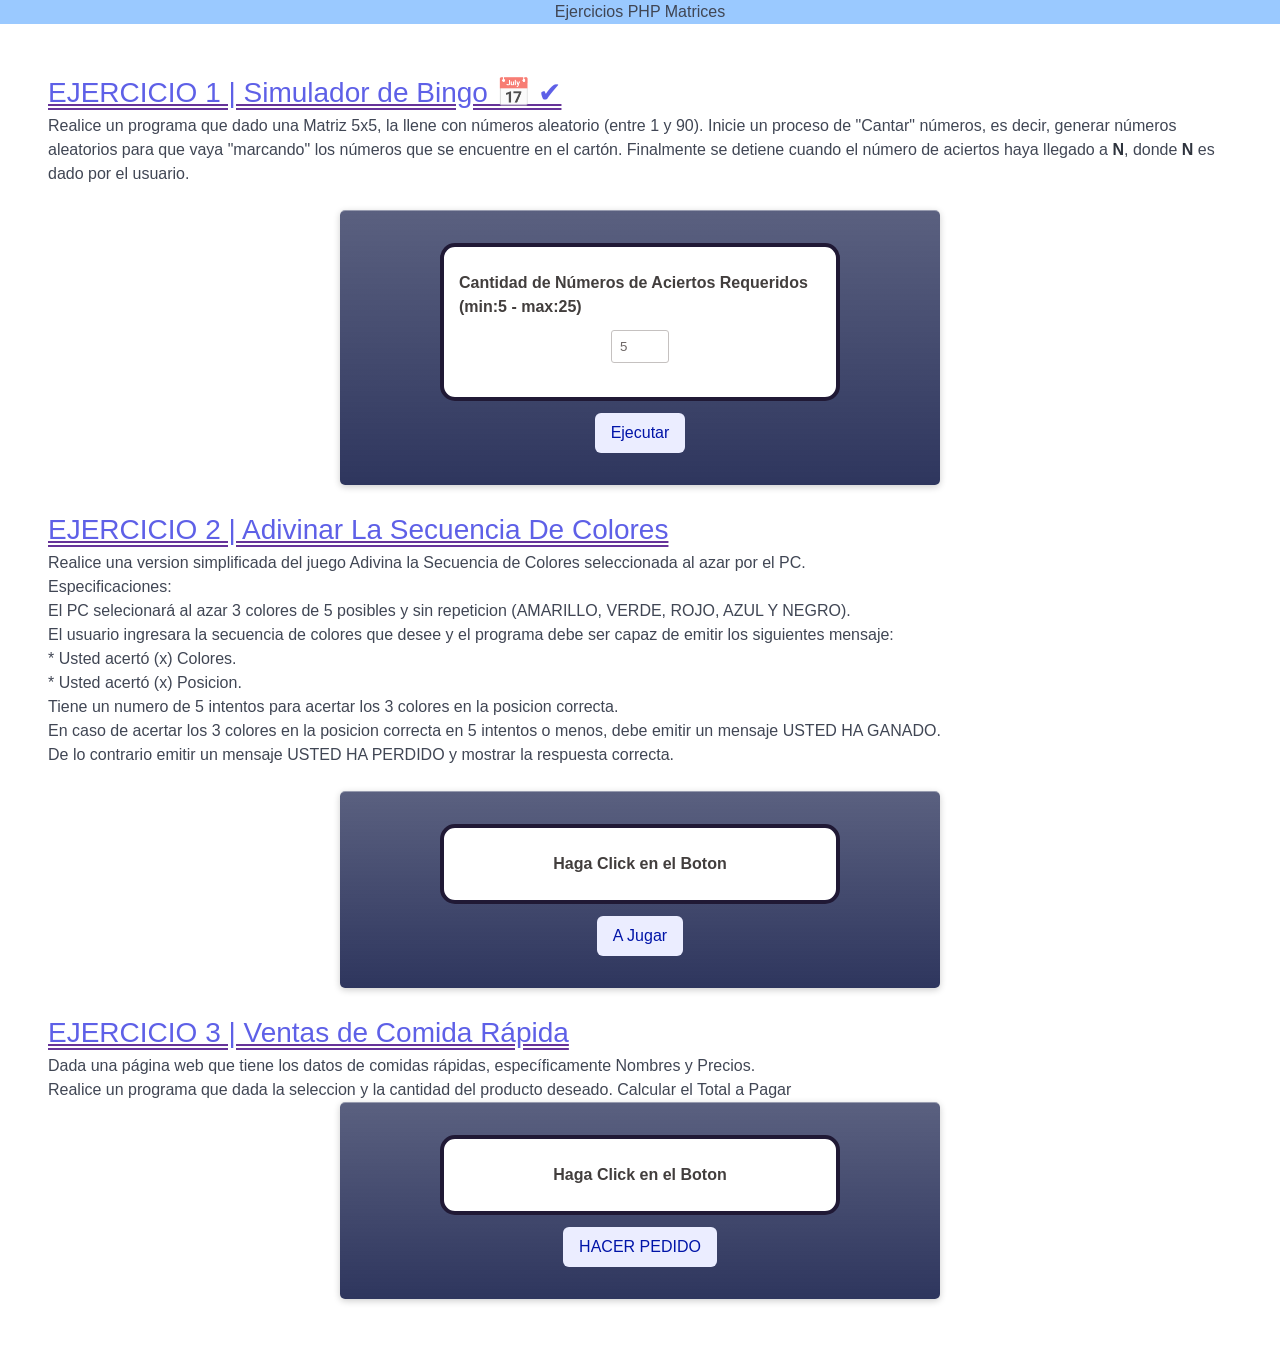
<file: EjerciciosMatrices/index.html>
<!DOCTYPE html>
<html lang="en">
  <head>
    <meta charset="UTF-8" />
    <meta name="viewport" content="width=device-width, initial-scale=1.0" />
    <title>Ejercicios PHP | Matrices </title>

    <link rel="stylesheet" href="Estilos/bulma.css" />
    <link rel="stylesheet" href="Estilos/custom.css" />
  </head>

  <body>
    <header>
      <h2 class="text-center">Ejercicios PHP Matrices </h2>
    </header>

    <main>
        <div id="ejercicio1" class="mb-5">
          <h1 class="ejercicio-titulo">EJERCICIO 1 | Simulador de Bingo 📅 ✔  </h1>
          <div >
            <p>
                Realice un programa que dado una Matriz 5x5, la llene con números aleatorio (entre 1 y 90). Inicie un proceso de 
                "Cantar" números, es decir, generar números aleatorios para que vaya "marcando" los números que se
                encuentre en el cartón. Finalmente se detiene cuando el número de aciertos haya llegado a <strong>N</strong>, donde 
                <strong>N</strong> es dado por el usuario.
            </p>
            <p class="mt-5 mb-3">
              <div  class="frame">
                <form action="Scripts/BingoSimulador.php" method="post" class="formulario">
                  <div class="field formulario-contenedor">
                    <label class="formulario-label" for="cantAciertos">
                      Cantidad de Números de Aciertos Requeridos (min:5 - max:25)
                    </label>
                    <div class="control is-flex is-justify-content-center">
                      <input class="formulario-input" type="number" value=5 min="5" max="25" step="1" id="cantAciertos" name="cantAciertos" />
                    </div>
                  </div>

                  <div class="field is-flex is-justify-content-center">
                    <input class="button is-link is-light" type="submit" value="Ejecutar" />
                  </div>
                </form>
              </div>
            </p>
          </div>
        </div>

        <div id="ejercicio2" class="mb-5">
            <h1 class="ejercicio-titulo">EJERCICIO 2 | Adivinar La Secuencia De Colores</h1>
            <div >
              <p>Realice  una version simplificada del juego Adivina la Secuencia de Colores seleccionada al azar por el PC. <br />
                Especificaciones: <br />
                <ul>
                  <li>
                    <p>El PC selecionará al azar 3 colores de 5 posibles y sin repeticion (AMARILLO, VERDE, ROJO, AZUL Y NEGRO).</p>
                  </li>
                  <li>
                    <p>El usuario ingresara la secuencia de colores que desee y el programa debe ser capaz de emitir los siguientes mensaje:</p>
                    <p> * Usted acertó (x) Colores.</p>
                    <p> * Usted acertó (x) Posicion.</p>
                  </li>
                  <li>
                    <p>Tiene un numero de 5 intentos para acertar los 3 colores en la posicion correcta.</p>
                  </li>
                  <li>
                    <p>En caso de acertar los 3 colores en la posicion correcta en 5 intentos o menos, debe emitir un mensaje USTED HA GANADO. </p> 
                    <p>De lo contrario emitir un mensaje USTED HA PERDIDO y mostrar la respuesta correcta.</p>
                  </li>
                </ul>
              </p>
              <p class="mt-5 mb-3">
                <div  class="frame">
                  <form action="Scripts/AdivinaSecuenciaColores.php" method="post" class="formulario">
                    <div class="field formulario-contenedor has-text-centered">
                      <label class="formulario-label">
                        Haga Click en el Boton
                      </label>
                      
                    </div>
  
                    <div class="field is-flex is-justify-content-center">
                      <input class="button is-link is-light" type="submit" value="A Jugar" />
                    </div>
                  </form>
                </div>
              </p>
            </div>
        </div>

        <div id="ejercicio3"  class="mb-5">
            <h1 class="ejercicio-titulo">EJERCICIO 3 | Ventas de Comida Rápida</h1>
            <div >
              <p>
                Dada una página web que tiene los datos de comidas rápidas, específicamente Nombres y Precios.
              </p>
              <p>
                Realice un programa que dada la seleccion y la cantidad del producto deseado. Calcular el Total a Pagar
              </p>
              <p>
                <div  class="frame">
                  <form action="Scripts/VentasComidaRapidas.php" method="post" class="formulario">
                    
                      <div class="field formulario-contenedor has-text-centered">
                        <label class="formulario-label">
                          Haga Click en el Boton
                        </label>
                        
                      </div>
    
                      <div class="field is-flex is-justify-content-center">
                        <input class="button is-link is-light" type="submit" value="HACER PEDIDO" />
                      </div>
                  </form>
                </div>
              </p>
            </div>
        </div>

        
    </main>
</body>
</html>
</file>
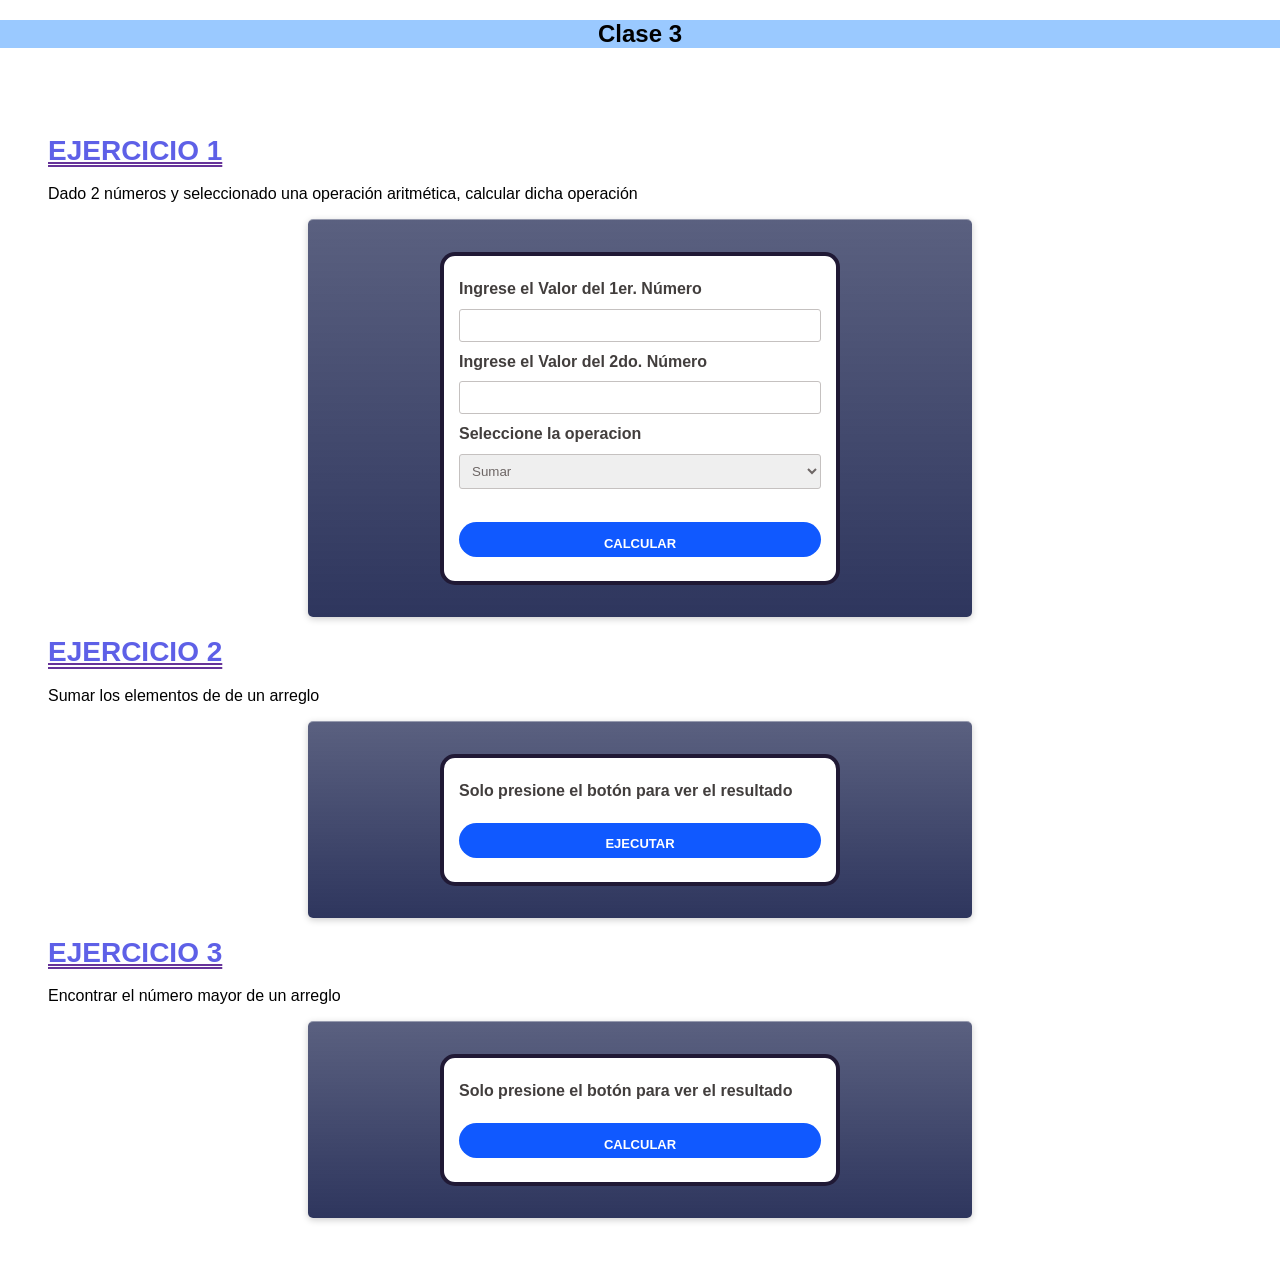
<file: Clase3/Entrada.html>
<!DOCTYPE html>
<html lang="en">
  <head>
    <meta charset="UTF-8" />
    <meta name="viewport" content="width=device-width, initial-scale=1.0" />
    <title>Ejercicios PHP | Clase 3</title>

    <link rel="stylesheet" href="estilos.css" />
  </head>

  <body>
    <header>
      <h2 class="text-center">Clase 3</h2>
    </header>

    <main>
        <div id="ejemplo1">
          <h1 class="ejercicio-titulo">EJERCICIO 1</h1>
          <div >
            <p>
              Dado 2 números y seleccionado una operación aritmética, calcular dicha operación
            </p>
            <p>
              <div  class="frame">
                <form action="Calcula.php" method="post" class="formulario">
                  <div class="formulario-contenedor">
                    <label class="formulario-label" for="num1">
                      Ingrese el Valor del 1er. Número
                    </label>
                    <input class="formulario-input" type="number"  name="num1" required/>
                    <label class="formulario-label" for="num1">
                        Ingrese el Valor del 2do. Número
                      </label>
                      <input class="formulario-input" type="number" name="num2" required/>
                      <label class="formulario-label" for="operacion">
                        Seleccione la operacion
                      </label>
                      <select class="formulario-input" name="operacion" required>
                        <option value="suma">Sumar</option>
                        <option value="resta">Restar</option>
                        <option value="multiplica">Multiplicar</option>
                        <option value="divide">Dividir</option>
                      </select>
                    <input class="formulario-boton-ejecutar" type="submit" value="Calcular" />
                  </div>
                </form>
              </div>
            </p>
          </div>
        </div>

        <div id="ejemplo2">
            <h1 class="ejercicio-titulo">EJERCICIO 2</h1>
            <div >
              <p>
                Sumar los elementos de de un arreglo
              </p>
              <p>
                <div  class="frame">
                  <form action="SumarElementos.php" method="post" class="formulario">
                    <div class="formulario-contenedor">
                      <label class="formulario-label" for="num1">
                        Solo presione el botón para ver el resultado
                      </label>
                      <input class="formulario-boton-ejecutar" type="submit" value="Ejecutar" />
                    </div>
                  </form>
                </div>
              </p>
            </div>
          </div>

        <div id="ejemplo3">
            <h1 class="ejercicio-titulo">EJERCICIO 3</h1>
            <div >
              <p>
                Encontrar el número mayor de un arreglo
              </p>
              <p>
                <div  class="frame">
                  <form action="EncontrarNumeroMayor.php" method="post" class="formulario">
                    <div class="formulario-contenedor">
                        <label class="formulario-label" for="num1">
                            Solo presione el botón para ver el resultado
                        </label>
                      <input class="formulario-boton-ejecutar" type="submit" value="Calcular" />
                    </div>
                  </form>
                </div>
              </p>
            </div>
          </div>

        
    </main>
</body>
</html>
</file>
<file: estilos.css>
body {
  font-family: Verdana, Geneva, Tahoma, sans-serif;
  margin: 0;
  padding: 0;
}

header {
  background-color: #9ac9ff;
  width: 100%; 
}

main {
    padding: 48px;
}

.frame {

  width: 600px;
  background:
    linear-gradient(
    rgba(35,43,85,0.75),
    rgba(35,43,85,0.95));
  padding: 32px;
  margin-left: auto;
  margin-right: auto;
  border-top: solid 1px rgba(255,255,255,.5);
  border-radius: 5px;
  box-shadow: 0px 2px 7px rgba(0,0,0,0.2);
  overflow: hidden;
  transition: all .5s ease;
}

.frame-long {
  height: 615px;
}

.frame-short {
  height: 400px;
  margin-top: 50px;
  box-shadow: 0px 2px 7px rgba(0,0,0,0.1);
}

.container {
  width: 100%;
  padding-top: 60px;
  padding-bottom: 100px;
}

.text-center {
  text-align: center;
}

.ejercicio-titulo {
  font-size: 1.75rem;
  font-family: Verdana, Geneva, Tahoma, sans-serif;
  color: rgba(20, 23, 220, 0.685);
  text-decoration: underline double #663399;
}

/* Formulario 1 */
.formulario {
  width: 100%;
  max-width: 400px;
  margin: auto;
}

.formulario-contenedor {
  border-radius: 15px;
  border: 4px solid #201935;
  background-color: #fff;
  display: flex;
  flex-direction: column;
  padding: 24px 15px;
}

.formulario-label {
  color: #423e3d;
  font-weight: bold;
  transition: color 300ms ease;
}

.formulario-input {
  border-radius: 3px;
  box-shadow: 0 1px 3px rgba(#c5c1c0, 0%) inset;
  color: #6d6665;
  margin: 0.8em 0;
  border: 1px solid #c5c1c0;
  padding: 0.6em 0.6em;
  transition: box-shadow 300ms ease-out;
  
}

.formulario-input:hover {
  box-shadow: 0 1px 3px rgba(#ffdd9d, 40%) inset;
}

.formulario-input:focus {
  outline: #2bbee7 auto 3px;
}
.formulario-boton-ejecutar {
  float: left;
  font-weight: 700;
  text-transform: uppercase;
  font-size: 13px;
  text-align: center;
  color: #ffffff;
  padding-top: 8px;
  width: 100%;
  height: 35px;
	border: none;
	border-radius: 20px;
  margin-top: 23px;
  background-color: #1059FF;
}
</file>
<file: Clase1/estilos.css>
body {
  font-family: Verdana, Geneva, Tahoma, sans-serif;
  margin: 0;
  padding: 0;
}

header {
  background-color: #9ac9ff;
  width: 100%; 
}

main {
    padding: 48px;
}

.frame {

  width: 600px;
  background:
    linear-gradient(
    rgba(35,43,85,0.75),
    rgba(35,43,85,0.95));
  padding: 32px;
  margin-left: auto;
  margin-right: auto;
  border-top: solid 1px rgba(255,255,255,.5);
  border-radius: 5px;
  box-shadow: 0px 2px 7px rgba(0,0,0,0.2);
  overflow: hidden;
  transition: all .5s ease;
}

.frame-long {
  height: 615px;
}

.frame-short {
  height: 400px;
  margin-top: 50px;
  box-shadow: 0px 2px 7px rgba(0,0,0,0.1);
}

.container {
  width: 100%;
  padding-top: 60px;
  padding-bottom: 100px;
}

.text-center {
  text-align: center;
}

.ejercicio-titulo {
  font-size: 1.75rem;
  font-family: Verdana, Geneva, Tahoma, sans-serif;
  color: rgba(20, 23, 220, 0.685);
  text-decoration: underline double #663399;
}

/* Formulario 1 */
.formulario {
  width: 100%;
  max-width: 400px;
  margin: auto;
}

.formulario-contenedor {
  border-radius: 15px;
  border: 4px solid #201935;
  background-color: #fff;
  display: flex;
  flex-direction: column;
  padding: 24px 15px;
}

.formulario-label {
  color: #423e3d;
  font-weight: bold;
  transition: color 300ms ease;
}

.formulario-input {
  border-radius: 3px;
  box-shadow: 0 1px 3px rgba(#c5c1c0, 0%) inset;
  color: #6d6665;
  margin: 0.8em 0;
  border: 1px solid #c5c1c0;
  padding: 0.6em 0.6em;
  transition: box-shadow 300ms ease-out;
  
}

.formulario-input:hover {
  box-shadow: 0 1px 3px rgba(#ffdd9d, 40%) inset;
}

.formulario-input:focus {
  outline: #2bbee7 auto 3px;
}
.formulario-boton-ejecutar {
  float: left;
  font-weight: 700;
  text-transform: uppercase;
  font-size: 13px;
  text-align: center;
  color: #ffffff;
  padding-top: 8px;
  width: 100%;
  height: 35px;
	border: none;
	border-radius: 20px;
  margin-top: 23px;
  background-color: #1059FF;
}
</file>
<file: Clase2/estilos.css>
body {
  font-family: Verdana, Geneva, Tahoma, sans-serif;
  margin: 0;
  padding: 0;
}

header {
  background-color: #9ac9ff;
  width: 100%; 
}

main {
    padding: 48px;
}

.frame {

  width: 600px;
  background:
    linear-gradient(
    rgba(35,43,85,0.75),
    rgba(35,43,85,0.95));
  padding: 32px;
  margin-left: auto;
  margin-right: auto;
  border-top: solid 1px rgba(255,255,255,.5);
  border-radius: 5px;
  box-shadow: 0px 2px 7px rgba(0,0,0,0.2);
  overflow: hidden;
  transition: all .5s ease;
}

.frame-long {
  height: 615px;
}

.frame-short {
  height: 400px;
  margin-top: 50px;
  box-shadow: 0px 2px 7px rgba(0,0,0,0.1);
}

.container {
  width: 100%;
  padding-top: 60px;
  padding-bottom: 100px;
}

.text-center {
  text-align: center;
}

.ejercicio-titulo {
  font-size: 1.75rem;
  font-family: Verdana, Geneva, Tahoma, sans-serif;
  color: rgba(20, 23, 220, 0.685);
  text-decoration: underline double #663399;
}

/* Formulario */
.formulario {
  width: 100%;
  max-width: 400px;
  margin: auto;
}

.formulario-contenedor {
  border-radius: 15px;
  border: 4px solid #201935;
  background-color: #fff;
  display: flex;
  flex-direction: column;
  padding: 24px 15px;
}

.formulario-label {
  color: #423e3d;
  font-weight: bold;
  transition: color 300ms ease;
}

.formulario-input {
  border-radius: 3px;
  box-shadow: 0 1px 3px rgba(#c5c1c0, 0%) inset;
  color: #6d6665;
  margin: 0.8em 0;
  border: 1px solid #c5c1c0;
  padding: 0.6em 0.6em;
  transition: box-shadow 300ms ease-out;
  
}

.formulario-input:hover {
  box-shadow: 0 1px 3px rgba(#ffdd9d, 40%) inset;
}

.formulario-input:focus {
  outline: #2bbee7 auto 3px;
}

.formulario-boton-ejecutar {
  float: left;
  font-weight: 700;
  text-transform: uppercase;
  font-size: 13px;
  text-align: center;
  color: #ffffff;
  padding-top: 8px;
  width: 100%;
  height: 35px;
	border: none;
	border-radius: 20px;
  margin-top: 23px;
  background-color: #1059FF;
}

.quote-left-border {
  border-top-left-radius: 10px;
  border-bottom-left-radius: 10px;
  border-left:3px solid brown
}

.quote-box {
  padding: 25px;
  overflow: hidden;
  margin-top: 20px;
  border-radius: 20px;
  background-color: whitesmoke;
  color:brown;
  box-shadow: 4px 4px 6px  #1d1d1ddc;
  -webkit-border-radius: 20px;
  -moz-border-radius: 20px;
  -ms-border-radius: 20px;
  -o-border-radius: 20px;
}
</file>
<file: Clase4/estilos.css>
body {
  font-family: Verdana, Geneva, Tahoma, sans-serif;
  margin: 0;
  padding: 0;
}

header {
  background-color: #9ac9ff;
  width: 100%; 
}

main {
    padding: 48px;
}

.frame {

  width: 600px;
  background:
    linear-gradient(
    rgba(35,43,85,0.75),
    rgba(35,43,85,0.95));
  padding: 32px;
  margin-left: auto;
  margin-right: auto;
  border-top: solid 1px rgba(255,255,255,.5);
  border-radius: 5px;
  box-shadow: 0px 2px 7px rgba(0,0,0,0.2);
  overflow: hidden;
  transition: all .5s ease;
}

.frame-long {
  height: 615px;
}

.frame-short {
  height: 400px;
  margin-top: 50px;
  box-shadow: 0px 2px 7px rgba(0,0,0,0.1);
}

.container {
  width: 100%;
  padding-top: 60px;
  padding-bottom: 100px;
}

.text-center {
  text-align: center;
}

.ejercicio-titulo {
  font-size: 1.75rem;
  font-family: Verdana, Geneva, Tahoma, sans-serif;
  color: rgba(20, 23, 220, 0.685);
  text-decoration: underline double #663399;
}

/* Formulario */
.formulario {
  width: 100%;
  max-width: 400px;
  margin: auto;
}

.formulario-contenedor {
  border-radius: 15px;
  border: 4px solid #201935;
  background-color: #fff;
  display: flex;
  flex-direction: column;
  padding: 24px 15px;
}

.formulario-label {
  color: #423e3d;
  font-weight: bold;
  transition: color 300ms ease;
}

.formulario-input {
  border-radius: 3px;
  box-shadow: 0 1px 3px rgba(#c5c1c0, 0%) inset;
  color: #6d6665;
  margin: 0.8em 0;
  border: 1px solid #c5c1c0;
  padding: 0.6em 0.6em;
  transition: box-shadow 300ms ease-out;
  
}

.formulario-input:hover {
  box-shadow: 0 1px 3px rgba(#ffdd9d, 40%) inset;
}

.formulario-input:focus {
  outline: #2bbee7 auto 3px;
}

.formulario-boton-ejecutar {
  float: left;
  font-weight: 700;
  text-transform: uppercase;
  font-size: 13px;
  text-align: center;
  color: #ffffff;
  padding-top: 8px;
  width: 100%;
  height: 35px;
	border: none;
	border-radius: 20px;
  margin-top: 23px;
  background-color: #1059FF;
}

.quote-left-border {
  border-top-left-radius: 10px;
  border-bottom-left-radius: 10px;
  border-left:3px solid brown
}

.quote-box {
  padding: 25px;
  overflow: hidden;
  margin-top: 20px;
  border-radius: 20px;
  background-color: whitesmoke;
  color:brown;
  box-shadow: 4px 4px 6px  #1d1d1ddc;
  -webkit-border-radius: 20px;
  -moz-border-radius: 20px;
  -ms-border-radius: 20px;
  -o-border-radius: 20px;
}
</file>
<file: EjerciciosMatrices/Estilos/custom.css>
body {
  font-family: Verdana, Geneva, Tahoma, sans-serif;
  margin: 0;
  padding: 0;
}

header {
  background-color: #9ac9ff;
  width: 100%; 
}

main {
    padding: 48px;
}

.frame {

  width: 600px;
  background:
    linear-gradient(
    rgba(35,43,85,0.75),
    rgba(35,43,85,0.95));
  padding: 32px;
  margin-left: auto;
  margin-right: auto;
  border-top: solid 1px rgba(255,255,255,.5);
  border-radius: 5px;
  box-shadow: 0px 2px 7px rgba(0,0,0,0.2);
  overflow: hidden;
  transition: all .5s ease;
}

.frame-long {
  height: 615px;
}

.frame-short {
  height: 400px;
  margin-top: 50px;
  box-shadow: 0px 2px 7px rgba(0,0,0,0.1);
}

.container {
  width: 100%;
  padding-top: 60px;
  padding-bottom: 100px;
}

.text-center {
  text-align: center;
}

.ejercicio-titulo {
  font-size: 1.75rem;
  font-family: Verdana, Geneva, Tahoma, sans-serif;
  color: rgba(20, 23, 220, 0.685);
  text-decoration: underline double #663399;
}

/* Formulario */
.formulario {
  width: 100%;
  max-width: 400px;
  margin: auto;
}

.formulario-contenedor {
  border-radius: 15px;
  border: 4px solid #201935;
  background-color: #fff;
  display: flex;
  flex-direction: column;
  padding: 24px 15px;
}

.formulario-label {
  color: #423e3d;
  font-weight: bold;
  transition: color 300ms ease;
}

.formulario-input {
  border-radius: 3px;
  box-shadow: 0 1px 3px rgba(#c5c1c0, 0%) inset;
  color: #6d6665;
  margin: 0.8em 0;
  border: 1px solid #c5c1c0;
  padding: 0.6em 0.6em;
  transition: box-shadow 300ms ease-out;
  
}

.formulario-input:hover {
  box-shadow: 0 1px 3px rgba(#ffdd9d, 40%) inset;
}

.formulario-input:focus {
  outline: #2bbee7 auto 3px;
}

.formulario-boton-ejecutar {
  float: left;
  font-weight: 700;
  text-transform: uppercase;
  font-size: 13px;
  text-align: center;
  color: #ffffff;
  padding-top: 8px;
  width: 100%;
  height: 35px;
	border: none;
	border-radius: 20px;
  margin-top: 23px;
  background-color: #1059FF;
}

.quote-left-border {
  border-top-left-radius: 10px;
  border-bottom-left-radius: 10px;
  border-left:3px solid brown
}

.quote-box {
  padding: 25px;
  overflow: hidden;
  margin-top: 20px;
  border-radius: 20px;
  background-color: whitesmoke;
  color:brown;
  box-shadow: 4px 4px 6px  #1d1d1ddc;
  -webkit-border-radius: 20px;
  -moz-border-radius: 20px;
  -ms-border-radius: 20px;
  -o-border-radius: 20px;
}
</file>
<file: Clase3/estilos.css>
body {
  font-family: Verdana, Geneva, Tahoma, sans-serif;
  margin: 0;
  padding: 0;
}

header {
  background-color: #9ac9ff;
  width: 100%; 
}

main {
    padding: 48px;
}

.frame {

  width: 600px;
  background:
    linear-gradient(
    rgba(35,43,85,0.75),
    rgba(35,43,85,0.95));
  padding: 32px;
  margin-left: auto;
  margin-right: auto;
  border-top: solid 1px rgba(255,255,255,.5);
  border-radius: 5px;
  box-shadow: 0px 2px 7px rgba(0,0,0,0.2);
  overflow: hidden;
  transition: all .5s ease;
}

.frame-long {
  height: 615px;
}

.frame-short {
  height: 400px;
  margin-top: 50px;
  box-shadow: 0px 2px 7px rgba(0,0,0,0.1);
}

.container {
  width: 100%;
  padding-top: 60px;
  padding-bottom: 100px;
}

.text-center {
  text-align: center;
}

.ejercicio-titulo {
  font-size: 1.75rem;
  font-family: Verdana, Geneva, Tahoma, sans-serif;
  color: rgba(20, 23, 220, 0.685);
  text-decoration: underline double #663399;
}

/* Formulario */
.formulario {
  width: 100%;
  max-width: 400px;
  margin: auto;
}

.formulario-contenedor {
  border-radius: 15px;
  border: 4px solid #201935;
  background-color: #fff;
  display: flex;
  flex-direction: column;
  padding: 24px 15px;
}

.formulario-label {
  color: #423e3d;
  font-weight: bold;
  transition: color 300ms ease;
}

.formulario-input {
  border-radius: 3px;
  box-shadow: 0 1px 3px rgba(#c5c1c0, 0%) inset;
  color: #6d6665;
  margin: 0.8em 0;
  border: 1px solid #c5c1c0;
  padding: 0.6em 0.6em;
  transition: box-shadow 300ms ease-out;
  
}

.formulario-input:hover {
  box-shadow: 0 1px 3px rgba(#ffdd9d, 40%) inset;
}

.formulario-input:focus {
  outline: #2bbee7 auto 3px;
}

.formulario-boton-ejecutar {
  float: left;
  font-weight: 700;
  text-transform: uppercase;
  font-size: 13px;
  text-align: center;
  color: #ffffff;
  padding-top: 8px;
  width: 100%;
  height: 35px;
	border: none;
	border-radius: 20px;
  margin-top: 23px;
  background-color: #1059FF;
}

.quote-left-border {
  border-top-left-radius: 10px;
  border-bottom-left-radius: 10px;
  border-left:3px solid brown
}

.quote-box {
  padding: 25px;
  overflow: hidden;
  margin-top: 20px;
  border-radius: 20px;
  background-color: whitesmoke;
  color:brown;
  box-shadow: 4px 4px 6px  #1d1d1ddc;
  -webkit-border-radius: 20px;
  -moz-border-radius: 20px;
  -ms-border-radius: 20px;
  -o-border-radius: 20px;
}
</file>
